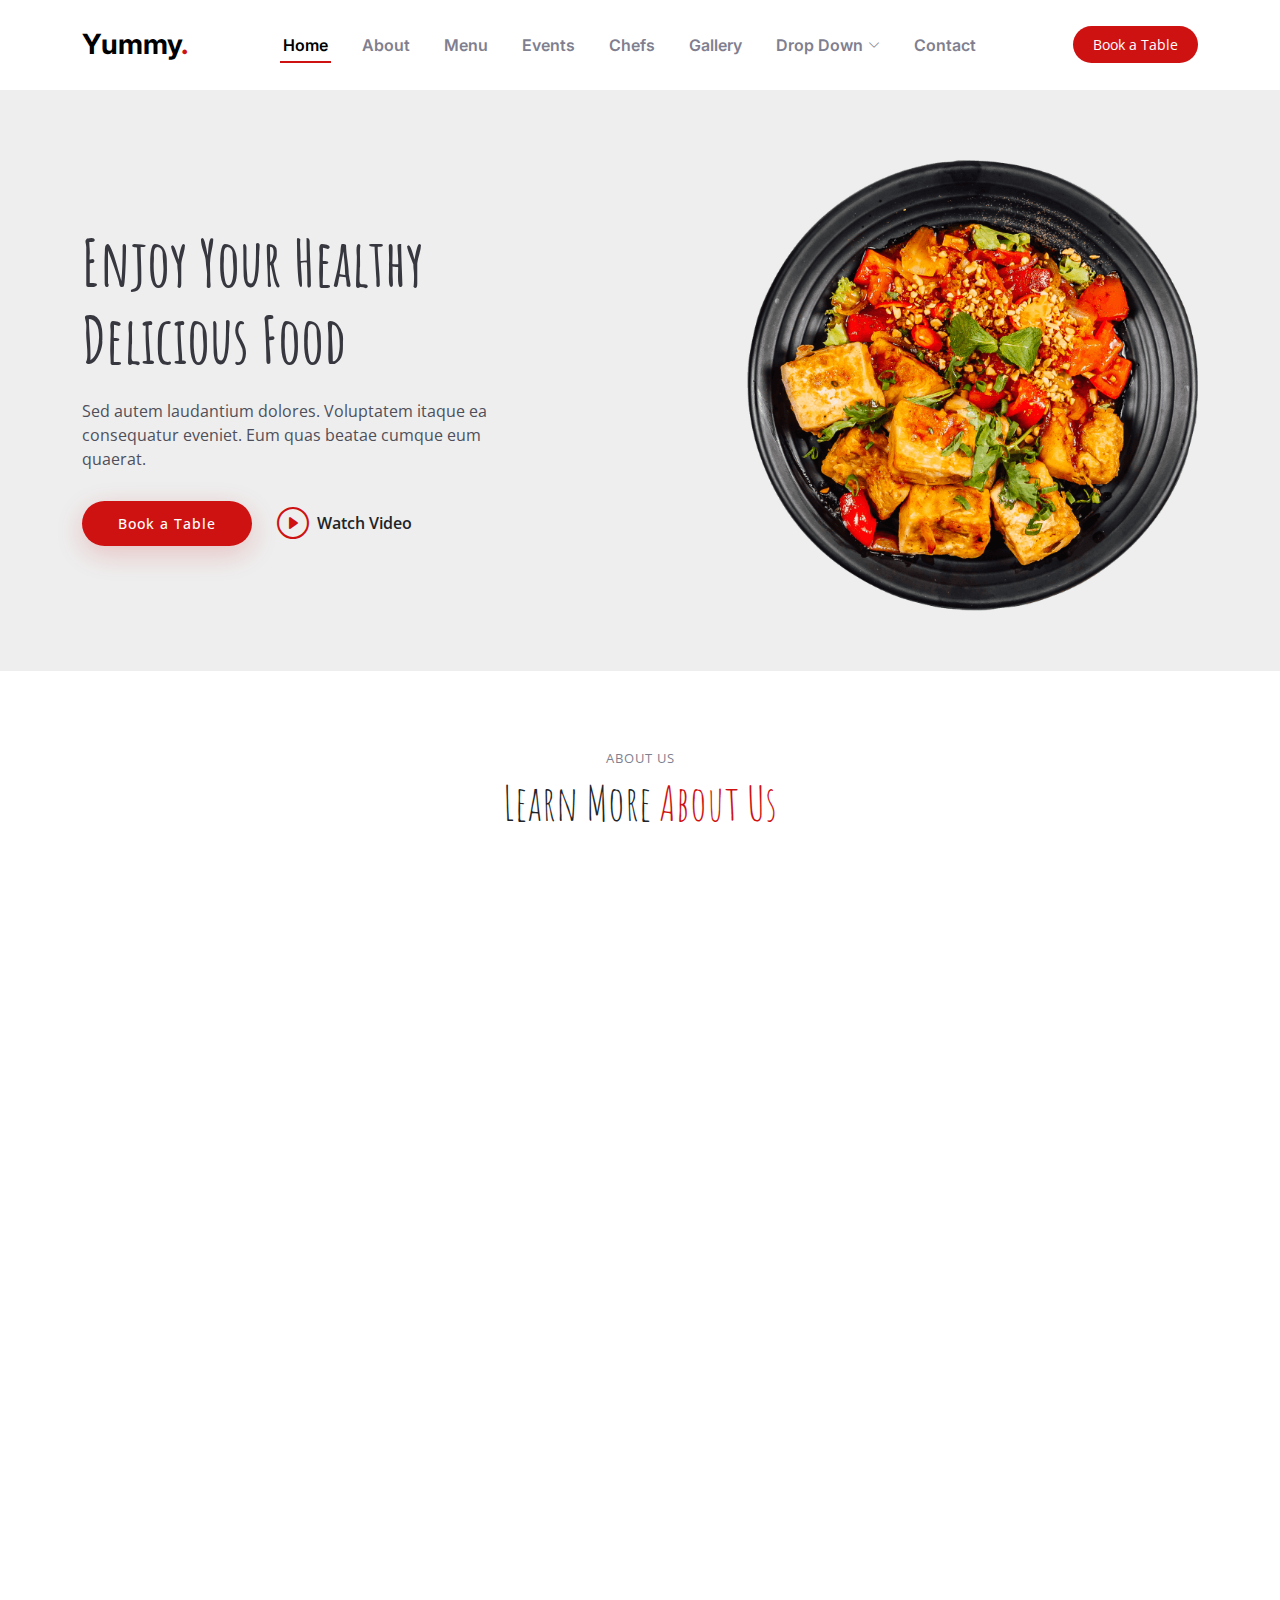
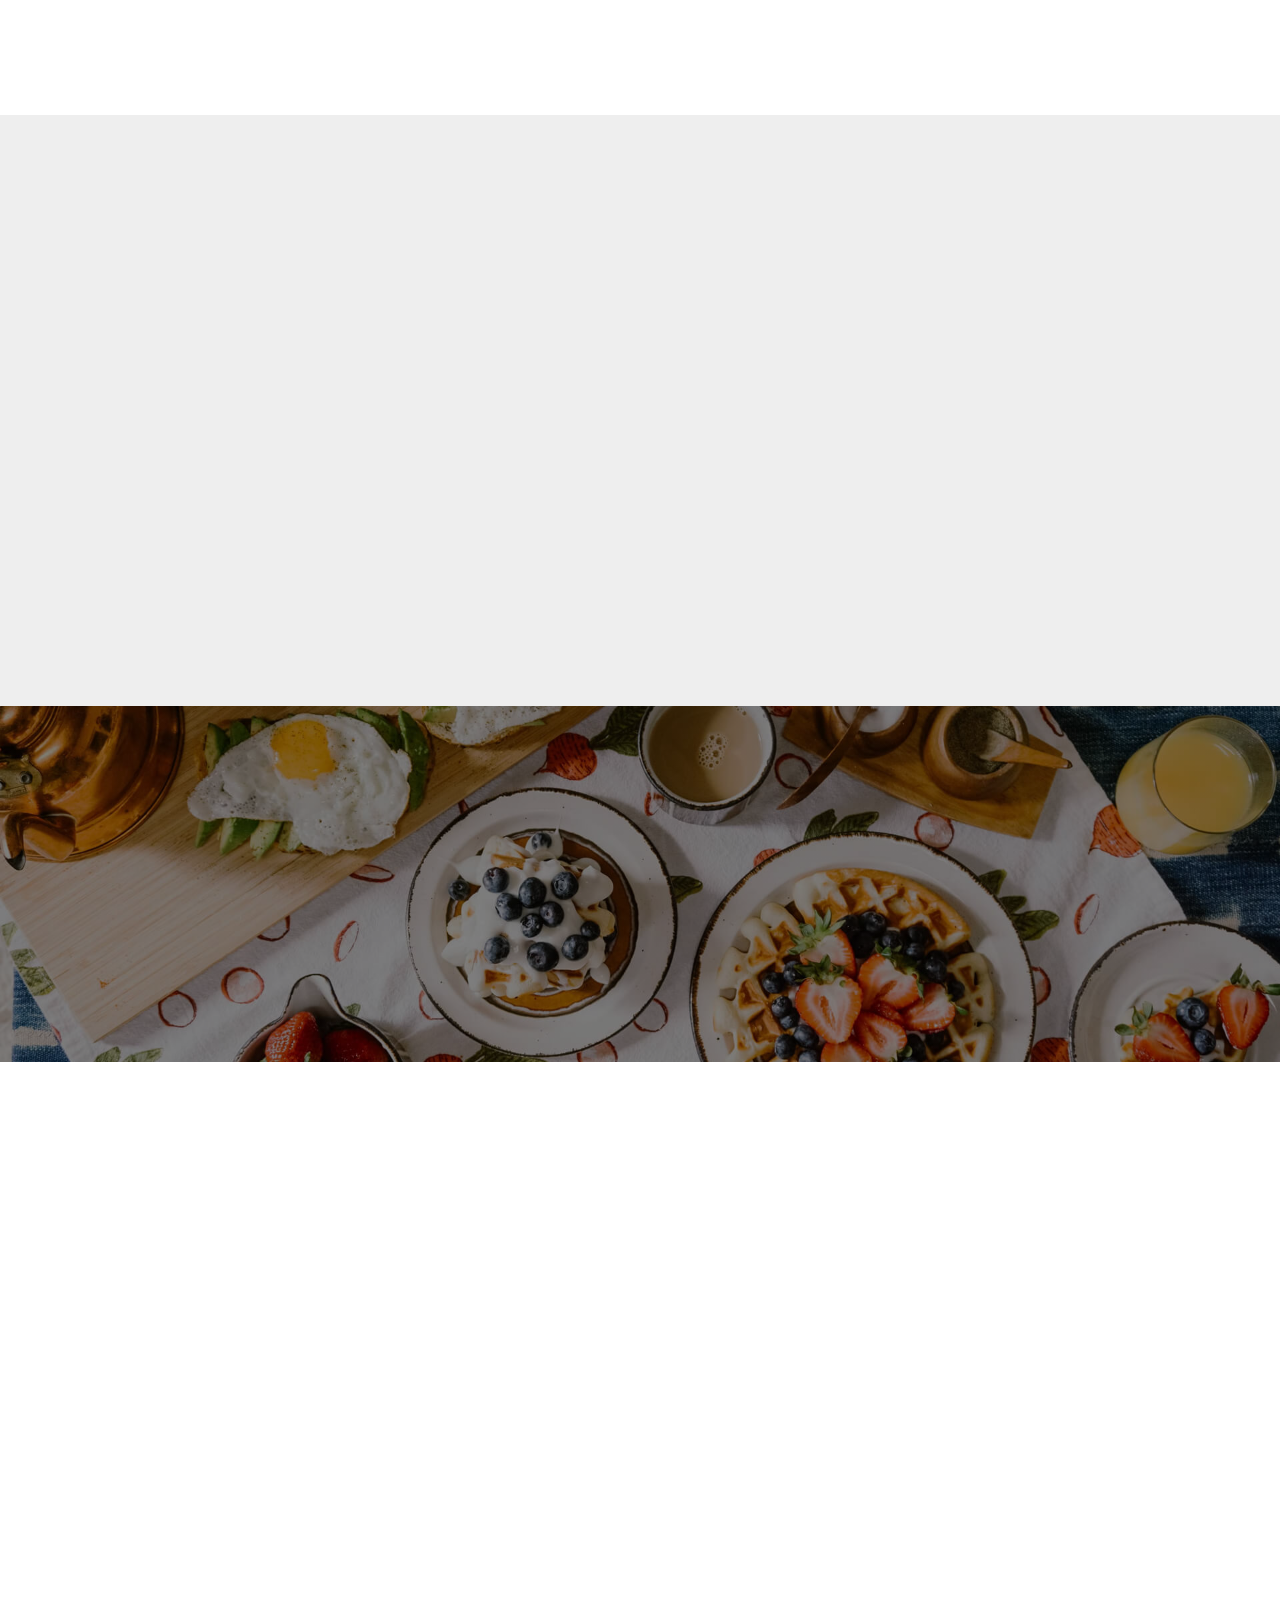
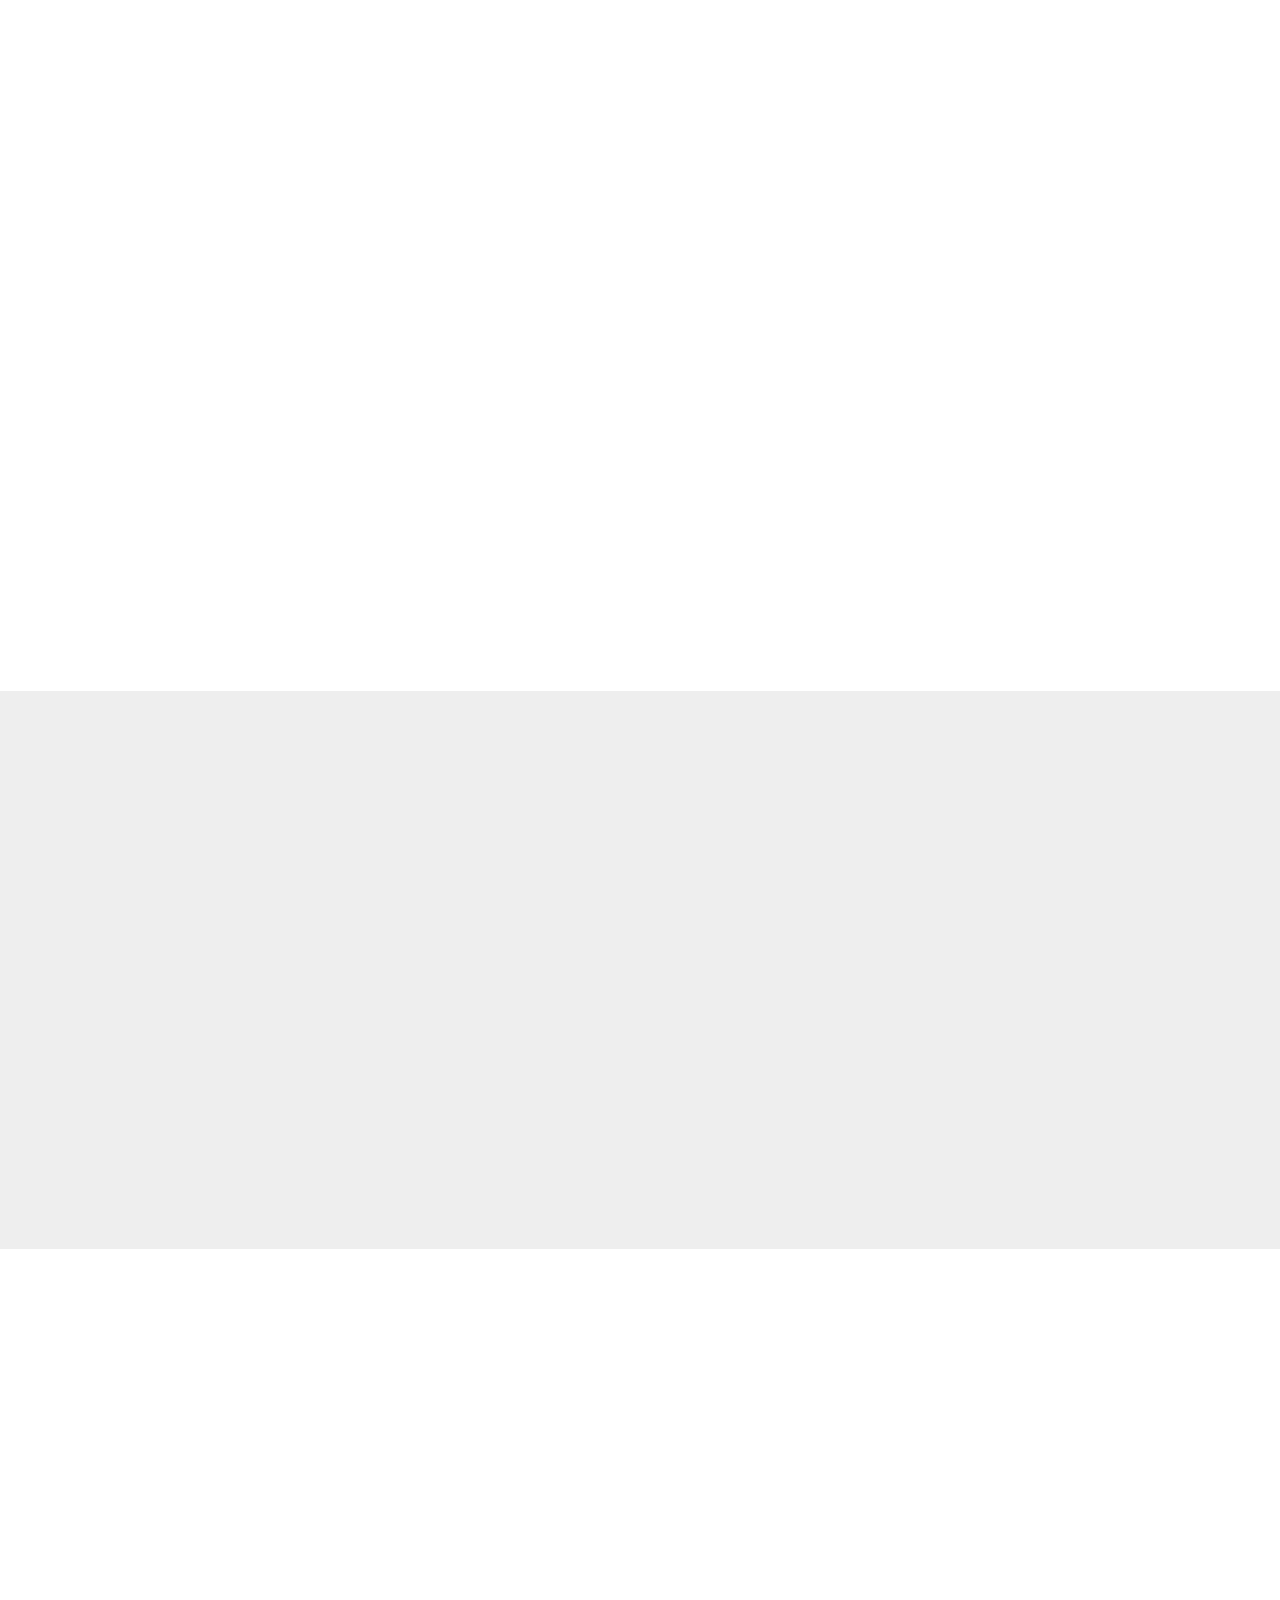
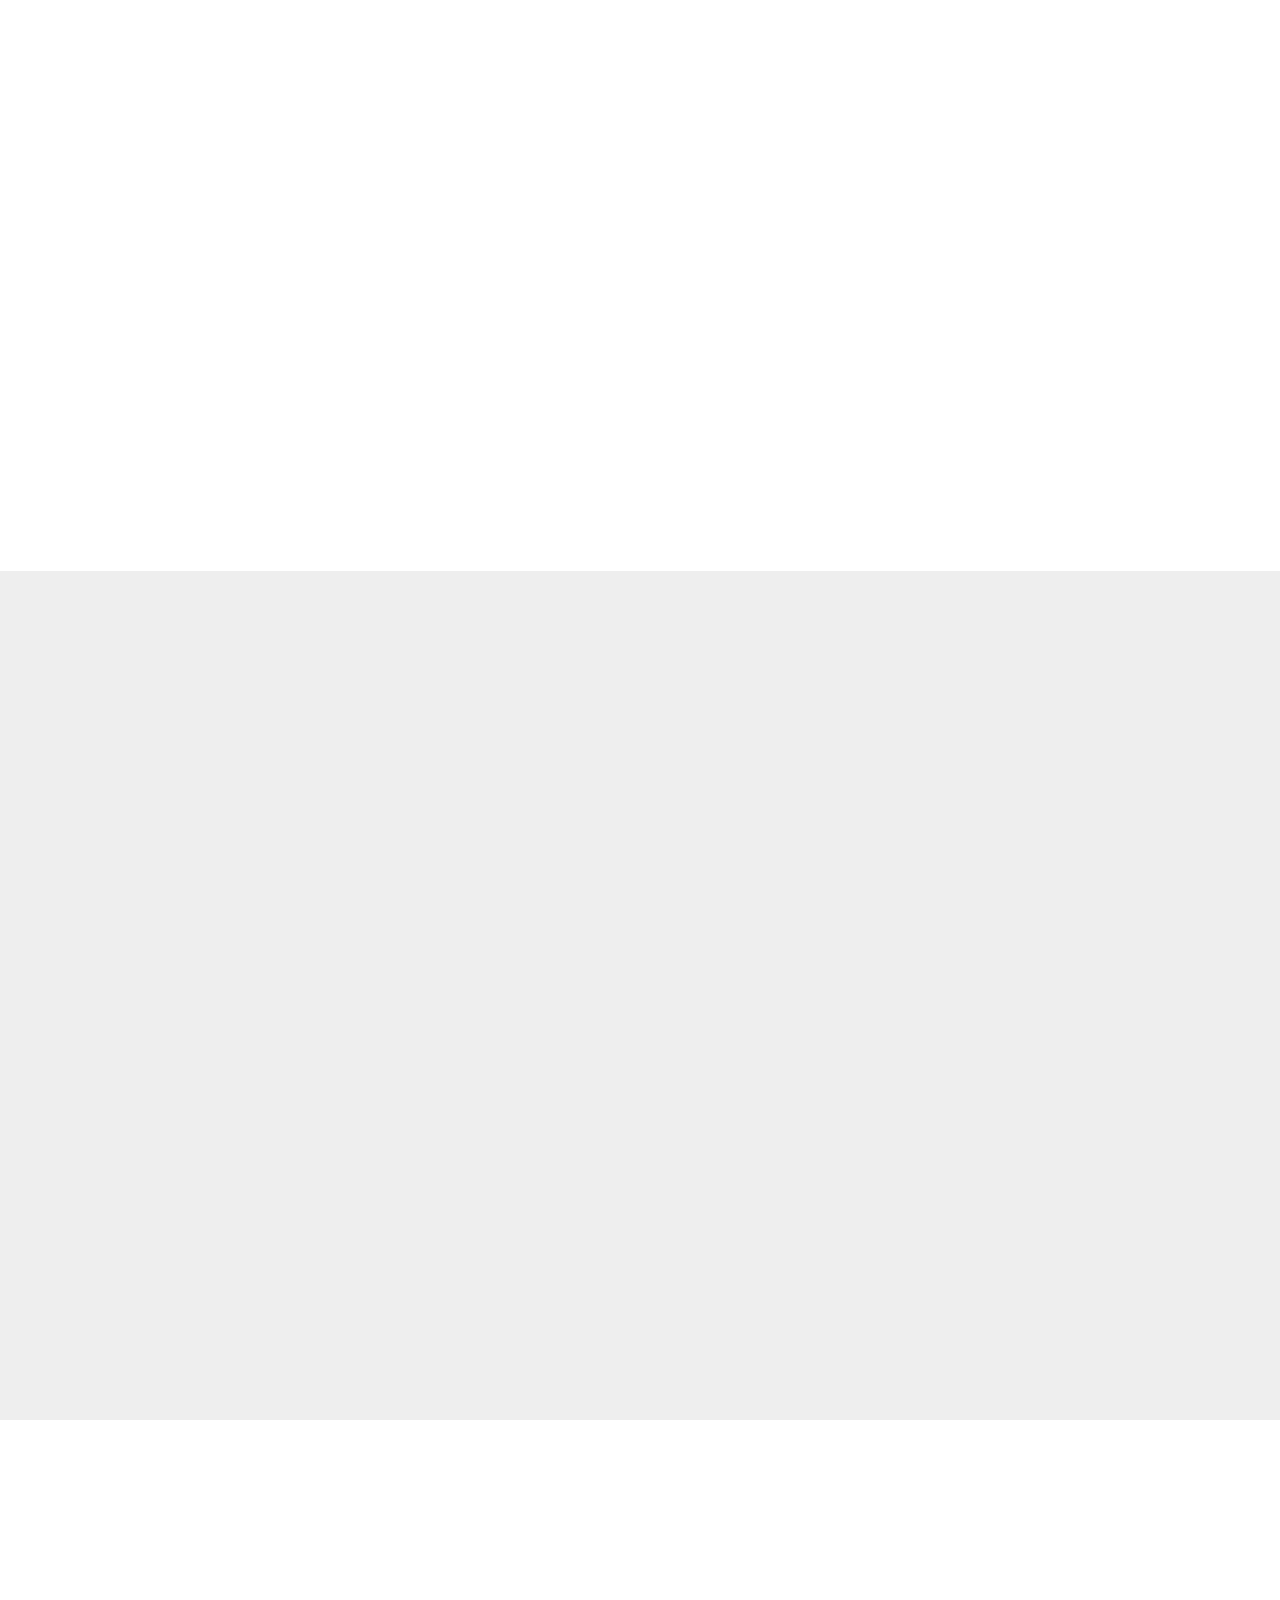
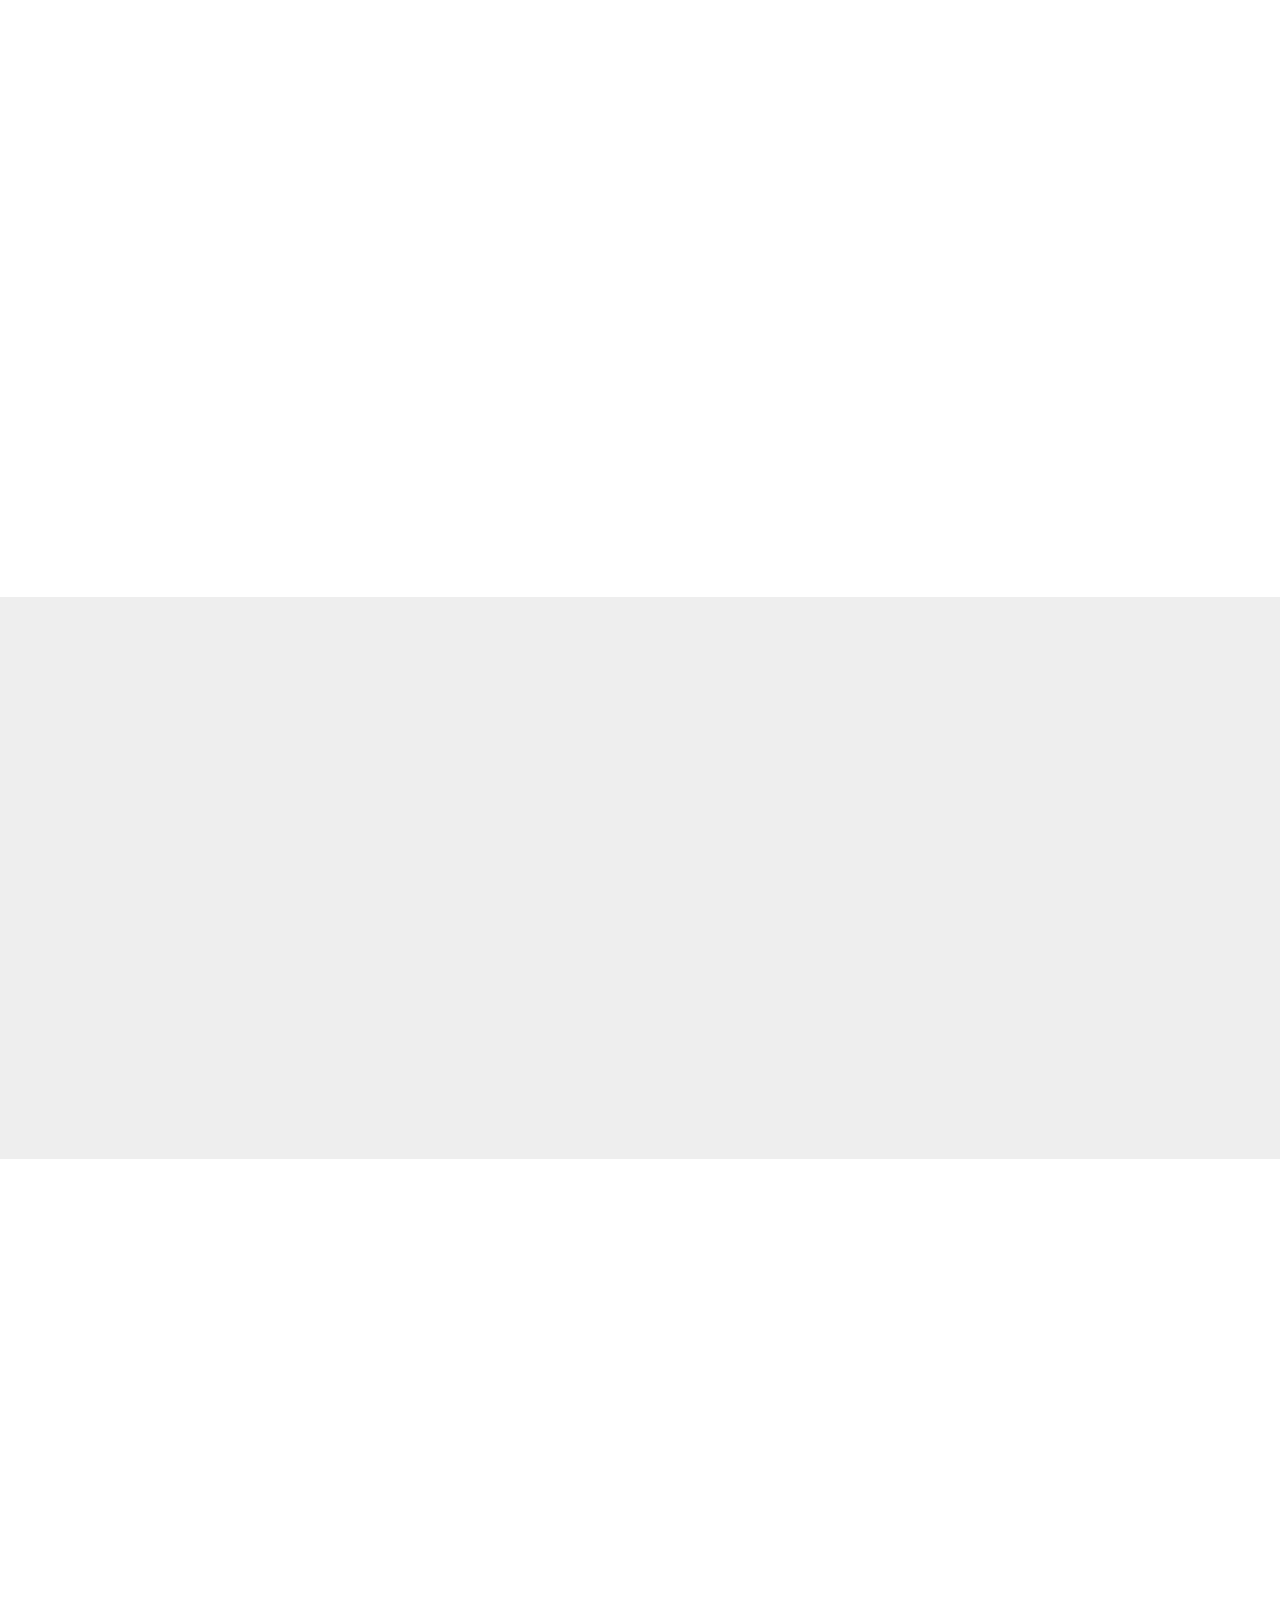
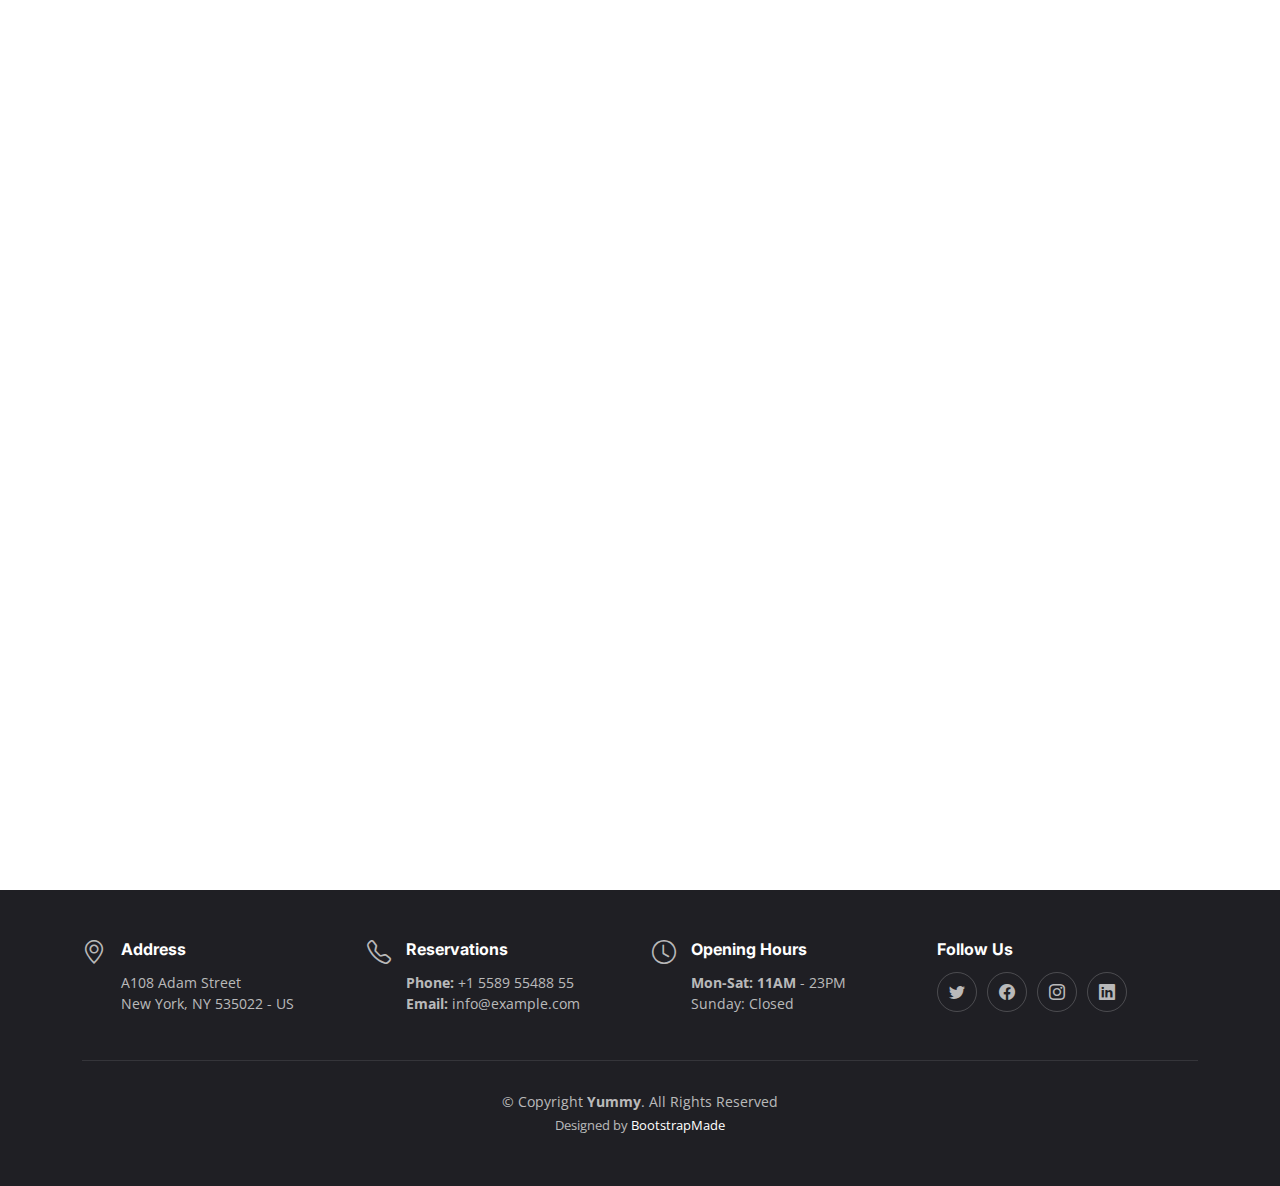
<file: Projet -Luxe Resto/Yummy/index.html>
<!DOCTYPE html>
<html lang="en">

<head>
  <meta charset="utf-8">
  <meta content="width=device-width, initial-scale=1.0" name="viewport">

  <title>Yummy </title>
  <meta content="" name="description">
  <meta content="" name="keywords">

  <!-- Favicons -->
  <link href="assets/img/favicon.png" rel="icon">
  <link href="assets/img/apple-touch-icon.png" rel="apple-touch-icon">

  <!-- Google Fonts -->
  <link rel="preconnect" href="https://fonts.googleapis.com">
  <link rel="preconnect" href="https://fonts.gstatic.com" crossorigin>
  <link href="https://fonts.googleapis.com/css2?family=Open+Sans:ital,wght@0,300;0,400;0,500;0,600;0,700;1,300;1,400;1,600;1,700&family=Amatic+SC:ital,wght@0,300;0,400;0,500;0,600;0,700;1,300;1,400;1,500;1,600;1,700&family=Inter:ital,wght@0,300;0,400;0,500;0,600;0,700;1,300;1,400;1,500;1,600;1,700&display=swap" rel="stylesheet">

  <!-- Vendor CSS Files -->
  <link href="assets/vendor/bootstrap/css/bootstrap.min.css" rel="stylesheet">
  <link href="assets/vendor/bootstrap-icons/bootstrap-icons.css" rel="stylesheet">
  <link href="assets/vendor/aos/aos.css" rel="stylesheet">
  <link href="assets/vendor/glightbox/css/glightbox.min.css" rel="stylesheet">
  <link href="assets/vendor/swiper/swiper-bundle.min.css" rel="stylesheet">

  <!-- Template Main CSS File -->
  <link href="assets/css/main.css" rel="stylesheet">

  <!-- =======================================================
  * Template Name: Yummy
  * Updated: Sep 18 2023 with Bootstrap v5.3.2
  * Template URL: https://bootstrapmade.com/yummy-bootstrap-restaurant-website-template/
  * Author: BootstrapMade.com
  * License: https://bootstrapmade.com/license/
  ======================================================== -->
</head>

<body>

  <!-- ======= Header ======= -->
  <header id="header" class="header fixed-top d-flex align-items-center">
    <div class="container d-flex align-items-center justify-content-between">

      <a href="index.html" class="logo d-flex align-items-center me-auto me-lg-0">
        <!-- Uncomment the line below if you also wish to use an image logo -->
        <!-- <img src="assets/img/logo.png" alt=""> -->
        <h1>Yummy<span>.</span></h1>
      </a>

      <nav id="navbar" class="navbar">
        <ul>
          <li><a href="#hero">Home</a></li>
          <li><a href="#about">About</a></li>
          <li><a href="#menu">Menu</a></li>
          <li><a href="#events">Events</a></li>
          <li><a href="#chefs">Chefs</a></li>
          <li><a href="#gallery">Gallery</a></li>
          <li class="dropdown"><a href="#"><span>Drop Down</span> <i class="bi bi-chevron-down dropdown-indicator"></i></a>
            <ul>
              <li><a href="#">Drop Down 1</a></li>
              <li class="dropdown"><a href="#"><span>Deep Drop Down</span> <i class="bi bi-chevron-down dropdown-indicator"></i></a>
                <ul>
                  <li><a href="#">Deep Drop Down 1</a></li>
                  <li><a href="#">Deep Drop Down 2</a></li>
                  <li><a href="#">Deep Drop Down 3</a></li>
                  <li><a href="#">Deep Drop Down 4</a></li>
                  <li><a href="#">Deep Drop Down 5</a></li>
                </ul>
              </li>
              <li><a href="#">Drop Down 2</a></li>
              <li><a href="#">Drop Down 3</a></li>
              <li><a href="#">Drop Down 4</a></li>
            </ul>
          </li>
          <li><a href="#contact">Contact</a></li>
        </ul>
      </nav><!-- .navbar -->

      <a class="btn-book-a-table" href="#book-a-table">Book a Table</a>
      <i class="mobile-nav-toggle mobile-nav-show bi bi-list"></i>
      <i class="mobile-nav-toggle mobile-nav-hide d-none bi bi-x"></i>

    </div>
  </header><!-- End Header -->

  <!-- ======= Hero Section ======= -->
  <section id="hero" class="hero d-flex align-items-center section-bg">
    <div class="container">
      <div class="row justify-content-between gy-5">
        <div class="col-lg-5 order-2 order-lg-1 d-flex flex-column justify-content-center align-items-center align-items-lg-start text-center text-lg-start">
          <h2 data-aos="fade-up">Enjoy Your Healthy<br>Delicious Food</h2>
          <p data-aos="fade-up" data-aos-delay="100">Sed autem laudantium dolores. Voluptatem itaque ea consequatur eveniet. Eum quas beatae cumque eum quaerat.</p>
          <div class="d-flex" data-aos="fade-up" data-aos-delay="200">
            <a href="#book-a-table" class="btn-book-a-table">Book a Table</a>
            <a href="https://www.youtube.com/watch?v=LXb3EKWsInQ" class="glightbox btn-watch-video d-flex align-items-center"><i class="bi bi-play-circle"></i><span>Watch Video</span></a>
          </div>
        </div>
        <div class="col-lg-5 order-1 order-lg-2 text-center text-lg-start">
          <img src="assets/img/hero-img.png" class="img-fluid" alt="" data-aos="zoom-out" data-aos-delay="300">
        </div>
      </div>
    </div>
  </section><!-- End Hero Section -->

  <main id="main">

    <!-- ======= About Section ======= -->
    <section id="about" class="about">
      <div class="container" data-aos="fade-up">

        <div class="section-header">
          <h2>About Us</h2>
          <p>Learn More <span>About Us</span></p>
        </div>

        <div class="row gy-4">
          <div class="col-lg-7 position-relative about-img" style="background-image: url(assets/img/about.jpg) ;" data-aos="fade-up" data-aos-delay="150">
            <div class="call-us position-absolute">
              <h4>Book a Table</h4>
              <p>+1 5589 55488 55</p>
            </div>
          </div>
          <div class="col-lg-5 d-flex align-items-end" data-aos="fade-up" data-aos-delay="300">
            <div class="content ps-0 ps-lg-5">
              <p class="fst-italic">
                Lorem ipsum dolor sit amet, consectetur adipiscing elit, sed do eiusmod tempor incididunt ut labore et dolore
                magna aliqua.
              </p>
              <ul>
                <li><i class="bi bi-check2-all"></i> Ullamco laboris nisi ut aliquip ex ea commodo consequat.</li>
                <li><i class="bi bi-check2-all"></i> Duis aute irure dolor in reprehenderit in voluptate velit.</li>
                <li><i class="bi bi-check2-all"></i> Ullamco laboris nisi ut aliquip ex ea commodo consequat. Duis aute irure dolor in reprehenderit in voluptate trideta storacalaperda mastiro dolore eu fugiat nulla pariatur.</li>
              </ul>
              <p>
                Ullamco laboris nisi ut aliquip ex ea commodo consequat. Duis aute irure dolor in reprehenderit in voluptate
                velit esse cillum dolore eu fugiat nulla pariatur. Excepteur sint occaecat cupidatat non proident
              </p>

              <div class="position-relative mt-4">
                <img src="assets/img/about-2.jpg" class="img-fluid" alt="">
                <a href="https://www.youtube.com/watch?v=LXb3EKWsInQ" class="glightbox play-btn"></a>
              </div>
            </div>
          </div>
        </div>

      </div>
    </section><!-- End About Section -->

    <!-- ======= Why Us Section ======= -->
    <section id="why-us" class="why-us section-bg">
      <div class="container" data-aos="fade-up">

        <div class="row gy-4">

          <div class="col-lg-4" data-aos="fade-up" data-aos-delay="100">
            <div class="why-box">
              <h3>Why Choose Yummy?</h3>
              <p>
                Lorem ipsum dolor sit amet, consectetur adipiscing elit, sed do eiusmod tempor incididunt ut labore et dolore magna aliqua. Duis aute irure dolor in reprehenderit
                Asperiores dolores sed et. Tenetur quia eos. Autem tempore quibusdam vel necessitatibus optio ad corporis.
              </p>
              <div class="text-center">
                <a href="#" class="more-btn">Learn More <i class="bx bx-chevron-right"></i></a>
              </div>
            </div>
          </div><!-- End Why Box -->

          <div class="col-lg-8 d-flex align-items-center">
            <div class="row gy-4">

              <div class="col-xl-4" data-aos="fade-up" data-aos-delay="200">
                <div class="icon-box d-flex flex-column justify-content-center align-items-center">
                  <i class="bi bi-clipboard-data"></i>
                  <h4>Corporis voluptates officia eiusmod</h4>
                  <p>Consequuntur sunt aut quasi enim aliquam quae harum pariatur laboris nisi ut aliquip</p>
                </div>
              </div><!-- End Icon Box -->

              <div class="col-xl-4" data-aos="fade-up" data-aos-delay="300">
                <div class="icon-box d-flex flex-column justify-content-center align-items-center">
                  <i class="bi bi-gem"></i>
                  <h4>Ullamco laboris ladore pan</h4>
                  <p>Excepteur sint occaecat cupidatat non proident, sunt in culpa qui officia deserunt</p>
                </div>
              </div><!-- End Icon Box -->

              <div class="col-xl-4" data-aos="fade-up" data-aos-delay="400">
                <div class="icon-box d-flex flex-column justify-content-center align-items-center">
                  <i class="bi bi-inboxes"></i>
                  <h4>Labore consequatur incidid dolore</h4>
                  <p>Aut suscipit aut cum nemo deleniti aut omnis. Doloribus ut maiores omnis facere</p>
                </div>
              </div><!-- End Icon Box -->

            </div>
          </div>

        </div>

      </div>
    </section><!-- End Why Us Section -->

    <!-- ======= Stats Counter Section ======= -->
    <section id="stats-counter" class="stats-counter">
      <div class="container" data-aos="zoom-out">

        <div class="row gy-4">

          <div class="col-lg-3 col-md-6">
            <div class="stats-item text-center w-100 h-100">
              <span data-purecounter-start="0" data-purecounter-end="232" data-purecounter-duration="1" class="purecounter"></span>
              <p>Clients</p>
            </div>
          </div><!-- End Stats Item -->

          <div class="col-lg-3 col-md-6">
            <div class="stats-item text-center w-100 h-100">
              <span data-purecounter-start="0" data-purecounter-end="521" data-purecounter-duration="1" class="purecounter"></span>
              <p>Projects</p>
            </div>
          </div><!-- End Stats Item -->

          <div class="col-lg-3 col-md-6">
            <div class="stats-item text-center w-100 h-100">
              <span data-purecounter-start="0" data-purecounter-end="1453" data-purecounter-duration="1" class="purecounter"></span>
              <p>Hours Of Support</p>
            </div>
          </div><!-- End Stats Item -->

          <div class="col-lg-3 col-md-6">
            <div class="stats-item text-center w-100 h-100">
              <span data-purecounter-start="0" data-purecounter-end="32" data-purecounter-duration="1" class="purecounter"></span>
              <p>Workers</p>
            </div>
          </div><!-- End Stats Item -->

        </div>

      </div>
    </section><!-- End Stats Counter Section -->

    <!-- ======= Menu Section ======= -->
    <section id="menu" class="menu">
      <div class="container" data-aos="fade-up">

        <div class="section-header">
          <h2>Our Menu</h2>
          <p>Check Our <span>Yummy Menu</span></p>
        </div>

        <ul class="nav nav-tabs d-flex justify-content-center" data-aos="fade-up" data-aos-delay="200">

          <li class="nav-item">
            <a class="nav-link active show" data-bs-toggle="tab" data-bs-target="#menu-starters">
              <h4>Starters</h4>
            </a>
          </li><!-- End tab nav item -->

          <li class="nav-item">
            <a class="nav-link" data-bs-toggle="tab" data-bs-target="#menu-breakfast">
              <h4>Breakfast</h4>
            </a><!-- End tab nav item -->

          <li class="nav-item">
            <a class="nav-link" data-bs-toggle="tab" data-bs-target="#menu-lunch">
              <h4>Lunch</h4>
            </a>
          </li><!-- End tab nav item -->

          <li class="nav-item">
            <a class="nav-link" data-bs-toggle="tab" data-bs-target="#menu-dinner">
              <h4>Dinner</h4>
            </a>
          </li><!-- End tab nav item -->

        </ul>

        <div class="tab-content" data-aos="fade-up" data-aos-delay="300">

          <div class="tab-pane fade active show" id="menu-starters">

            <div class="tab-header text-center">
              <p>Menu</p>
              <h3>Starters</h3>
            </div>

            <div class="row gy-5">

              <div class="col-lg-4 menu-item">
                <a href="assets/img/menu/menu-item-1.png" class="glightbox"><img src="assets/img/menu/menu-item-1.png" class="menu-img img-fluid" alt=""></a>
                <h4>Magnam Tiste</h4>
                <p class="ingredients">
                  Lorem, deren, trataro, filede, nerada
                </p>
                <p class="price">
                  $5.95
                </p>
              </div><!-- Menu Item -->

              <div class="col-lg-4 menu-item">
                <a href="assets/img/menu/menu-item-2.png" class="glightbox"><img src="assets/img/menu/menu-item-2.png" class="menu-img img-fluid" alt=""></a>
                <h4>Aut Luia</h4>
                <p class="ingredients">
                  Lorem, deren, trataro, filede, nerada
                </p>
                <p class="price">
                  $14.95
                </p>
              </div><!-- Menu Item -->

              <div class="col-lg-4 menu-item">
                <a href="assets/img/menu/menu-item-3.png" class="glightbox"><img src="assets/img/menu/menu-item-3.png" class="menu-img img-fluid" alt=""></a>
                <h4>Est Eligendi</h4>
                <p class="ingredients">
                  Lorem, deren, trataro, filede, nerada
                </p>
                <p class="price">
                  $8.95
                </p>
              </div><!-- Menu Item -->

              <div class="col-lg-4 menu-item">
                <a href="assets/img/menu/menu-item-4.png" class="glightbox"><img src="assets/img/menu/menu-item-4.png" class="menu-img img-fluid" alt=""></a>
                <h4>Eos Luibusdam</h4>
                <p class="ingredients">
                  Lorem, deren, trataro, filede, nerada
                </p>
                <p class="price">
                  $12.95
                </p>
              </div><!-- Menu Item -->

              <div class="col-lg-4 menu-item">
                <a href="assets/img/menu/menu-item-5.png" class="glightbox"><img src="assets/img/menu/menu-item-5.png" class="menu-img img-fluid" alt=""></a>
                <h4>Eos Luibusdam</h4>
                <p class="ingredients">
                  Lorem, deren, trataro, filede, nerada
                </p>
                <p class="price">
                  $12.95
                </p>
              </div><!-- Menu Item -->

              <div class="col-lg-4 menu-item">
                <a href="assets/img/menu/menu-item-6.png" class="glightbox"><img src="assets/img/menu/menu-item-6.png" class="menu-img img-fluid" alt=""></a>
                <h4>Laboriosam Direva</h4>
                <p class="ingredients">
                  Lorem, deren, trataro, filede, nerada
                </p>
                <p class="price">
                  $9.95
                </p>
              </div><!-- Menu Item -->

            </div>
          </div><!-- End Starter Menu Content -->

          <div class="tab-pane fade" id="menu-breakfast">

            <div class="tab-header text-center">
              <p>Menu</p>
              <h3>Breakfast</h3>
            </div>

            <div class="row gy-5">

              <div class="col-lg-4 menu-item">
                <a href="assets/img/menu/menu-item-1.png" class="glightbox"><img src="assets/img/menu/menu-item-1.png" class="menu-img img-fluid" alt=""></a>
                <h4>Magnam Tiste</h4>
                <p class="ingredients">
                  Lorem, deren, trataro, filede, nerada
                </p>
                <p class="price">
                  $5.95
                </p>
              </div><!-- Menu Item -->

              <div class="col-lg-4 menu-item">
                <a href="assets/img/menu/menu-item-2.png" class="glightbox"><img src="assets/img/menu/menu-item-2.png" class="menu-img img-fluid" alt=""></a>
                <h4>Aut Luia</h4>
                <p class="ingredients">
                  Lorem, deren, trataro, filede, nerada
                </p>
                <p class="price">
                  $14.95
                </p>
              </div><!-- Menu Item -->

              <div class="col-lg-4 menu-item">
                <a href="assets/img/menu/menu-item-3.png" class="glightbox"><img src="assets/img/menu/menu-item-3.png" class="menu-img img-fluid" alt=""></a>
                <h4>Est Eligendi</h4>
                <p class="ingredients">
                  Lorem, deren, trataro, filede, nerada
                </p>
                <p class="price">
                  $8.95
                </p>
              </div><!-- Menu Item -->

              <div class="col-lg-4 menu-item">
                <a href="assets/img/menu/menu-item-4.png" class="glightbox"><img src="assets/img/menu/menu-item-4.png" class="menu-img img-fluid" alt=""></a>
                <h4>Eos Luibusdam</h4>
                <p class="ingredients">
                  Lorem, deren, trataro, filede, nerada
                </p>
                <p class="price">
                  $12.95
                </p>
              </div><!-- Menu Item -->

              <div class="col-lg-4 menu-item">
                <a href="assets/img/menu/menu-item-5.png" class="glightbox"><img src="assets/img/menu/menu-item-5.png" class="menu-img img-fluid" alt=""></a>
                <h4>Eos Luibusdam</h4>
                <p class="ingredients">
                  Lorem, deren, trataro, filede, nerada
                </p>
                <p class="price">
                  $12.95
                </p>
              </div><!-- Menu Item -->

              <div class="col-lg-4 menu-item">
                <a href="assets/img/menu/menu-item-6.png" class="glightbox"><img src="assets/img/menu/menu-item-6.png" class="menu-img img-fluid" alt=""></a>
                <h4>Laboriosam Direva</h4>
                <p class="ingredients">
                  Lorem, deren, trataro, filede, nerada
                </p>
                <p class="price">
                  $9.95
                </p>
              </div><!-- Menu Item -->

            </div>
          </div><!-- End Breakfast Menu Content -->

          <div class="tab-pane fade" id="menu-lunch">

            <div class="tab-header text-center">
              <p>Menu</p>
              <h3>Lunch</h3>
            </div>

            <div class="row gy-5">

              <div class="col-lg-4 menu-item">
                <a href="assets/img/menu/menu-item-1.png" class="glightbox"><img src="assets/img/menu/menu-item-1.png" class="menu-img img-fluid" alt=""></a>
                <h4>Magnam Tiste</h4>
                <p class="ingredients">
                  Lorem, deren, trataro, filede, nerada
                </p>
                <p class="price">
                  $5.95
                </p>
              </div><!-- Menu Item -->

              <div class="col-lg-4 menu-item">
                <a href="assets/img/menu/menu-item-2.png" class="glightbox"><img src="assets/img/menu/menu-item-2.png" class="menu-img img-fluid" alt=""></a>
                <h4>Aut Luia</h4>
                <p class="ingredients">
                  Lorem, deren, trataro, filede, nerada
                </p>
                <p class="price">
                  $14.95
                </p>
              </div><!-- Menu Item -->

              <div class="col-lg-4 menu-item">
                <a href="assets/img/menu/menu-item-3.png" class="glightbox"><img src="assets/img/menu/menu-item-3.png" class="menu-img img-fluid" alt=""></a>
                <h4>Est Eligendi</h4>
                <p class="ingredients">
                  Lorem, deren, trataro, filede, nerada
                </p>
                <p class="price">
                  $8.95
                </p>
              </div><!-- Menu Item -->

              <div class="col-lg-4 menu-item">
                <a href="assets/img/menu/menu-item-4.png" class="glightbox"><img src="assets/img/menu/menu-item-4.png" class="menu-img img-fluid" alt=""></a>
                <h4>Eos Luibusdam</h4>
                <p class="ingredients">
                  Lorem, deren, trataro, filede, nerada
                </p>
                <p class="price">
                  $12.95
                </p>
              </div><!-- Menu Item -->

              <div class="col-lg-4 menu-item">
                <a href="assets/img/menu/menu-item-5.png" class="glightbox"><img src="assets/img/menu/menu-item-5.png" class="menu-img img-fluid" alt=""></a>
                <h4>Eos Luibusdam</h4>
                <p class="ingredients">
                  Lorem, deren, trataro, filede, nerada
                </p>
                <p class="price">
                  $12.95
                </p>
              </div><!-- Menu Item -->

              <div class="col-lg-4 menu-item">
                <a href="assets/img/menu/menu-item-6.png" class="glightbox"><img src="assets/img/menu/menu-item-6.png" class="menu-img img-fluid" alt=""></a>
                <h4>Laboriosam Direva</h4>
                <p class="ingredients">
                  Lorem, deren, trataro, filede, nerada
                </p>
                <p class="price">
                  $9.95
                </p>
              </div><!-- Menu Item -->

            </div>
          </div><!-- End Lunch Menu Content -->

          <div class="tab-pane fade" id="menu-dinner">

            <div class="tab-header text-center">
              <p>Menu</p>
              <h3>Dinner</h3>
            </div>

            <div class="row gy-5">

              <div class="col-lg-4 menu-item">
                <a href="assets/img/menu/menu-item-1.png" class="glightbox"><img src="assets/img/menu/menu-item-1.png" class="menu-img img-fluid" alt=""></a>
                <h4>Magnam Tiste</h4>
                <p class="ingredients">
                  Lorem, deren, trataro, filede, nerada
                </p>
                <p class="price">
                  $5.95
                </p>
              </div><!-- Menu Item -->

              <div class="col-lg-4 menu-item">
                <a href="assets/img/menu/menu-item-2.png" class="glightbox"><img src="assets/img/menu/menu-item-2.png" class="menu-img img-fluid" alt=""></a>
                <h4>Aut Luia</h4>
                <p class="ingredients">
                  Lorem, deren, trataro, filede, nerada
                </p>
                <p class="price">
                  $14.95
                </p>
              </div><!-- Menu Item -->

              <div class="col-lg-4 menu-item">
                <a href="assets/img/menu/menu-item-3.png" class="glightbox"><img src="assets/img/menu/menu-item-3.png" class="menu-img img-fluid" alt=""></a>
                <h4>Est Eligendi</h4>
                <p class="ingredients">
                  Lorem, deren, trataro, filede, nerada
                </p>
                <p class="price">
                  $8.95
                </p>
              </div><!-- Menu Item -->

              <div class="col-lg-4 menu-item">
                <a href="assets/img/menu/menu-item-4.png" class="glightbox"><img src="assets/img/menu/menu-item-4.png" class="menu-img img-fluid" alt=""></a>
                <h4>Eos Luibusdam</h4>
                <p class="ingredients">
                  Lorem, deren, trataro, filede, nerada
                </p>
                <p class="price">
                  $12.95
                </p>
              </div><!-- Menu Item -->

              <div class="col-lg-4 menu-item">
                <a href="assets/img/menu/menu-item-5.png" class="glightbox"><img src="assets/img/menu/menu-item-5.png" class="menu-img img-fluid" alt=""></a>
                <h4>Eos Luibusdam</h4>
                <p class="ingredients">
                  Lorem, deren, trataro, filede, nerada
                </p>
                <p class="price">
                  $12.95
                </p>
              </div><!-- Menu Item -->

              <div class="col-lg-4 menu-item">
                <a href="assets/img/menu/menu-item-6.png" class="glightbox"><img src="assets/img/menu/menu-item-6.png" class="menu-img img-fluid" alt=""></a>
                <h4>Laboriosam Direva</h4>
                <p class="ingredients">
                  Lorem, deren, trataro, filede, nerada
                </p>
                <p class="price">
                  $9.95
                </p>
              </div><!-- Menu Item -->

            </div>
          </div><!-- End Dinner Menu Content -->

        </div>

      </div>
    </section><!-- End Menu Section -->

    <!-- ======= Testimonials Section ======= -->
    <section id="testimonials" class="testimonials section-bg">
      <div class="container" data-aos="fade-up">

        <div class="section-header">
          <h2>Testimonials</h2>
          <p>What Are They <span>Saying About Us</span></p>
        </div>

        <div class="slides-1 swiper" data-aos="fade-up" data-aos-delay="100">
          <div class="swiper-wrapper">

            <div class="swiper-slide">
              <div class="testimonial-item">
                <div class="row gy-4 justify-content-center">
                  <div class="col-lg-6">
                    <div class="testimonial-content">
                      <p>
                        <i class="bi bi-quote quote-icon-left"></i>
                        Proin iaculis purus consequat sem cure digni ssim donec porttitora entum suscipit rhoncus. Accusantium quam, ultricies eget id, aliquam eget nibh et. Maecen aliquam, risus at semper.
                        <i class="bi bi-quote quote-icon-right"></i>
                      </p>
                      <h3>Saul Goodman</h3>
                      <h4>Ceo &amp; Founder</h4>
                      <div class="stars">
                        <i class="bi bi-star-fill"></i><i class="bi bi-star-fill"></i><i class="bi bi-star-fill"></i><i class="bi bi-star-fill"></i><i class="bi bi-star-fill"></i>
                      </div>
                    </div>
                  </div>
                  <div class="col-lg-2 text-center">
                    <img src="assets/img/testimonials/testimonials-1.jpg" class="img-fluid testimonial-img" alt="">
                  </div>
                </div>
              </div>
            </div><!-- End testimonial item -->

            <div class="swiper-slide">
              <div class="testimonial-item">
                <div class="row gy-4 justify-content-center">
                  <div class="col-lg-6">
                    <div class="testimonial-content">
                      <p>
                        <i class="bi bi-quote quote-icon-left"></i>
                        Export tempor illum tamen malis malis eram quae irure esse labore quem cillum quid cillum eram malis quorum velit fore eram velit sunt aliqua noster fugiat irure amet legam anim culpa.
                        <i class="bi bi-quote quote-icon-right"></i>
                      </p>
                      <h3>Sara Wilsson</h3>
                      <h4>Designer</h4>
                      <div class="stars">
                        <i class="bi bi-star-fill"></i><i class="bi bi-star-fill"></i><i class="bi bi-star-fill"></i><i class="bi bi-star-fill"></i><i class="bi bi-star-fill"></i>
                      </div>
                    </div>
                  </div>
                  <div class="col-lg-2 text-center">
                    <img src="assets/img/testimonials/testimonials-2.jpg" class="img-fluid testimonial-img" alt="">
                  </div>
                </div>
              </div>
            </div><!-- End testimonial item -->

            <div class="swiper-slide">
              <div class="testimonial-item">
                <div class="row gy-4 justify-content-center">
                  <div class="col-lg-6">
                    <div class="testimonial-content">
                      <p>
                        <i class="bi bi-quote quote-icon-left"></i>
                        Enim nisi quem export duis labore cillum quae magna enim sint quorum nulla quem veniam duis minim tempor labore quem eram duis noster aute amet eram fore quis sint minim.
                        <i class="bi bi-quote quote-icon-right"></i>
                      </p>
                      <h3>Jena Karlis</h3>
                      <h4>Store Owner</h4>
                      <div class="stars">
                        <i class="bi bi-star-fill"></i><i class="bi bi-star-fill"></i><i class="bi bi-star-fill"></i><i class="bi bi-star-fill"></i><i class="bi bi-star-fill"></i>
                      </div>
                    </div>
                  </div>
                  <div class="col-lg-2 text-center">
                    <img src="assets/img/testimonials/testimonials-3.jpg" class="img-fluid testimonial-img" alt="">
                  </div>
                </div>
              </div>
            </div><!-- End testimonial item -->

            <div class="swiper-slide">
              <div class="testimonial-item">
                <div class="row gy-4 justify-content-center">
                  <div class="col-lg-6">
                    <div class="testimonial-content">
                      <p>
                        <i class="bi bi-quote quote-icon-left"></i>
                        Quis quorum aliqua sint quem legam fore sunt eram irure aliqua veniam tempor noster veniam enim culpa labore duis sunt culpa nulla illum cillum fugiat legam esse veniam culpa fore nisi cillum quid.
                        <i class="bi bi-quote quote-icon-right"></i>
                      </p>
                      <h3>John Larson</h3>
                      <h4>Entrepreneur</h4>
                      <div class="stars">
                        <i class="bi bi-star-fill"></i><i class="bi bi-star-fill"></i><i class="bi bi-star-fill"></i><i class="bi bi-star-fill"></i><i class="bi bi-star-fill"></i>
                      </div>
                    </div>
                  </div>
                  <div class="col-lg-2 text-center">
                    <img src="assets/img/testimonials/testimonials-4.jpg" class="img-fluid testimonial-img" alt="">
                  </div>
                </div>
              </div>
            </div><!-- End testimonial item -->

          </div>
          <div class="swiper-pagination"></div>
        </div>

      </div>
    </section><!-- End Testimonials Section -->

    <!-- ======= Events Section ======= -->
    <section id="events" class="events">
      <div class="container-fluid" data-aos="fade-up">

        <div class="section-header">
          <h2>Events</h2>
          <p>Share <span>Your Moments</span> In Our Restaurant</p>
        </div>

        <div class="slides-3 swiper" data-aos="fade-up" data-aos-delay="100">
          <div class="swiper-wrapper">

            <div class="swiper-slide event-item d-flex flex-column justify-content-end" style="background-image: url(assets/img/events-1.jpg)">
              <h3>Custom Parties</h3>
              <div class="price align-self-start">$99</div>
              <p class="description">
                Quo corporis voluptas ea ad. Consectetur inventore sapiente ipsum voluptas eos omnis facere. Enim facilis veritatis id est rem repudiandae nulla expedita quas.
              </p>
            </div><!-- End Event item -->

            <div class="swiper-slide event-item d-flex flex-column justify-content-end" style="background-image: url(assets/img/events-2.jpg)">
              <h3>Private Parties</h3>
              <div class="price align-self-start">$289</div>
              <p class="description">
                In delectus sint qui et enim. Et ab repudiandae inventore quaerat doloribus. Facere nemo vero est ut dolores ea assumenda et. Delectus saepe accusamus aspernatur.
              </p>
            </div><!-- End Event item -->

            <div class="swiper-slide event-item d-flex flex-column justify-content-end" style="background-image: url(assets/img/events-3.jpg)">
              <h3>Birthday Parties</h3>
              <div class="price align-self-start">$499</div>
              <p class="description">
                Laborum aperiam atque omnis minus omnis est qui assumenda quos. Quis id sit quibusdam. Esse quisquam ducimus officia ipsum ut quibusdam maxime. Non enim perspiciatis.
              </p>
            </div><!-- End Event item -->

          </div>
          <div class="swiper-pagination"></div>
        </div>

      </div>
    </section><!-- End Events Section -->

    <!-- ======= Chefs Section ======= -->
    <section id="chefs" class="chefs section-bg">
      <div class="container" data-aos="fade-up">

        <div class="section-header">
          <h2>Chefs</h2>
          <p>Our <span>Proffesional</span> Chefs</p>
        </div>

        <div class="row gy-4">

          <div class="col-lg-4 col-md-6 d-flex align-items-stretch" data-aos="fade-up" data-aos-delay="100">
            <div class="chef-member">
              <div class="member-img">
                <img src="assets/img/chefs/chefs-1.jpg" class="img-fluid" alt="">
                <div class="social">
                  <a href=""><i class="bi bi-twitter"></i></a>
                  <a href=""><i class="bi bi-facebook"></i></a>
                  <a href=""><i class="bi bi-instagram"></i></a>
                  <a href=""><i class="bi bi-linkedin"></i></a>
                </div>
              </div>
              <div class="member-info">
                <h4>Walter White</h4>
                <span>Master Chef</span>
                <p>Velit aut quia fugit et et. Dolorum ea voluptate vel tempore tenetur ipsa quae aut. Ipsum exercitationem iure minima enim corporis et voluptate.</p>
              </div>
            </div>
          </div><!-- End Chefs Member -->

          <div class="col-lg-4 col-md-6 d-flex align-items-stretch" data-aos="fade-up" data-aos-delay="200">
            <div class="chef-member">
              <div class="member-img">
                <img src="assets/img/chefs/chefs-2.jpg" class="img-fluid" alt="">
                <div class="social">
                  <a href=""><i class="bi bi-twitter"></i></a>
                  <a href=""><i class="bi bi-facebook"></i></a>
                  <a href=""><i class="bi bi-instagram"></i></a>
                  <a href=""><i class="bi bi-linkedin"></i></a>
                </div>
              </div>
              <div class="member-info">
                <h4>Sarah Jhonson</h4>
                <span>Patissier</span>
                <p>Quo esse repellendus quia id. Est eum et accusantium pariatur fugit nihil minima suscipit corporis. Voluptate sed quas reiciendis animi neque sapiente.</p>
              </div>
            </div>
          </div><!-- End Chefs Member -->

          <div class="col-lg-4 col-md-6 d-flex align-items-stretch" data-aos="fade-up" data-aos-delay="300">
            <div class="chef-member">
              <div class="member-img">
                <img src="assets/img/chefs/chefs-3.jpg" class="img-fluid" alt="">
                <div class="social">
                  <a href=""><i class="bi bi-twitter"></i></a>
                  <a href=""><i class="bi bi-facebook"></i></a>
                  <a href=""><i class="bi bi-instagram"></i></a>
                  <a href=""><i class="bi bi-linkedin"></i></a>
                </div>
              </div>
              <div class="member-info">
                <h4>William Anderson</h4>
                <span>Cook</span>
                <p>Vero omnis enim consequatur. Voluptas consectetur unde qui molestiae deserunt. Voluptates enim aut architecto porro aspernatur molestiae modi.</p>
              </div>
            </div>
          </div><!-- End Chefs Member -->

        </div>

      </div>
    </section><!-- End Chefs Section -->

    <!-- ======= Book A Table Section ======= -->
    <section id="book-a-table" class="book-a-table">
      <div class="container" data-aos="fade-up">

        <div class="section-header">
          <h2>Book A Table</h2>
          <p>Book <span>Your Stay</span> With Us</p>
        </div>

        <div class="row g-0">

          <div class="col-lg-4 reservation-img" style="background-image: url(assets/img/reservation.jpg);" data-aos="zoom-out" data-aos-delay="200"></div>

          <div class="col-lg-8 d-flex align-items-center reservation-form-bg">
            <form action="forms/book-a-table.php" method="post" role="form" class="php-email-form" data-aos="fade-up" data-aos-delay="100">
              <div class="row gy-4">
                <div class="col-lg-4 col-md-6">
                  <input type="text" name="name" class="form-control" id="name" placeholder="Your Name" data-rule="minlen:4" data-msg="Please enter at least 4 chars">
                  <div class="validate"></div>
                </div>
                <div class="col-lg-4 col-md-6">
                  <input type="email" class="form-control" name="email" id="email" placeholder="Your Email" data-rule="email" data-msg="Please enter a valid email">
                  <div class="validate"></div>
                </div>
                <div class="col-lg-4 col-md-6">
                  <input type="text" class="form-control" name="phone" id="phone" placeholder="Your Phone" data-rule="minlen:4" data-msg="Please enter at least 4 chars">
                  <div class="validate"></div>
                </div>
                <div class="col-lg-4 col-md-6">
                  <input type="text" name="date" class="form-control" id="date" placeholder="Date" data-rule="minlen:4" data-msg="Please enter at least 4 chars">
                  <div class="validate"></div>
                </div>
                <div class="col-lg-4 col-md-6">
                  <input type="text" class="form-control" name="time" id="time" placeholder="Time" data-rule="minlen:4" data-msg="Please enter at least 4 chars">
                  <div class="validate"></div>
                </div>
                <div class="col-lg-4 col-md-6">
                  <input type="number" class="form-control" name="people" id="people" placeholder="# of people" data-rule="minlen:1" data-msg="Please enter at least 1 chars">
                  <div class="validate"></div>
                </div>
              </div>
              <div class="form-group mt-3">
                <textarea class="form-control" name="message" rows="5" placeholder="Message"></textarea>
                <div class="validate"></div>
              </div>
              <div class="mb-3">
                <div class="loading">Loading</div>
                <div class="error-message"></div>
                <div class="sent-message">Your booking request was sent. We will call back or send an Email to confirm your reservation. Thank you!</div>
              </div>
              <div class="text-center"><button type="submit">Book a Table</button></div>
            </form>
          </div><!-- End Reservation Form -->

        </div>

      </div>
    </section><!-- End Book A Table Section -->

    <!-- ======= Gallery Section ======= -->
    <section id="gallery" class="gallery section-bg">
      <div class="container" data-aos="fade-up">

        <div class="section-header">
          <h2>gallery</h2>
          <p>Check <span>Our Gallery</span></p>
        </div>

        <div class="gallery-slider swiper">
          <div class="swiper-wrapper align-items-center">
            <div class="swiper-slide"><a class="glightbox" data-gallery="images-gallery" href="assets/img/gallery/gallery-1.jpg"><img src="assets/img/gallery/gallery-1.jpg" class="img-fluid" alt=""></a></div>
            <div class="swiper-slide"><a class="glightbox" data-gallery="images-gallery" href="assets/img/gallery/gallery-2.jpg"><img src="assets/img/gallery/gallery-2.jpg" class="img-fluid" alt=""></a></div>
            <div class="swiper-slide"><a class="glightbox" data-gallery="images-gallery" href="assets/img/gallery/gallery-3.jpg"><img src="assets/img/gallery/gallery-3.jpg" class="img-fluid" alt=""></a></div>
            <div class="swiper-slide"><a class="glightbox" data-gallery="images-gallery" href="assets/img/gallery/gallery-4.jpg"><img src="assets/img/gallery/gallery-4.jpg" class="img-fluid" alt=""></a></div>
            <div class="swiper-slide"><a class="glightbox" data-gallery="images-gallery" href="assets/img/gallery/gallery-5.jpg"><img src="assets/img/gallery/gallery-5.jpg" class="img-fluid" alt=""></a></div>
            <div class="swiper-slide"><a class="glightbox" data-gallery="images-gallery" href="assets/img/gallery/gallery-6.jpg"><img src="assets/img/gallery/gallery-6.jpg" class="img-fluid" alt=""></a></div>
            <div class="swiper-slide"><a class="glightbox" data-gallery="images-gallery" href="assets/img/gallery/gallery-7.jpg"><img src="assets/img/gallery/gallery-7.jpg" class="img-fluid" alt=""></a></div>
            <div class="swiper-slide"><a class="glightbox" data-gallery="images-gallery" href="assets/img/gallery/gallery-8.jpg"><img src="assets/img/gallery/gallery-8.jpg" class="img-fluid" alt=""></a></div>
          </div>
          <div class="swiper-pagination"></div>
        </div>

      </div>
    </section><!-- End Gallery Section -->

    <!-- ======= Contact Section ======= -->
    <section id="contact" class="contact">
      <div class="container" data-aos="fade-up">

        <div class="section-header">
          <h2>Contact</h2>
          <p>Need Help? <span>Contact Us</span></p>
        </div>

        <div class="mb-3">
          <iframe style="border:0; width: 100%; height: 350px;" src="https://www.google.com/maps/embed?pb=!1m14!1m8!1m3!1d12097.433213460943!2d-74.0062269!3d40.7101282!3m2!1i1024!2i768!4f13.1!3m3!1m2!1s0x0%3A0xb89d1fe6bc499443!2sDowntown+Conference+Center!5e0!3m2!1smk!2sbg!4v1539943755621" frameborder="0" allowfullscreen></iframe>
        </div><!-- End Google Maps -->

        <div class="row gy-4">

          <div class="col-md-6">
            <div class="info-item  d-flex align-items-center">
              <i class="icon bi bi-map flex-shrink-0"></i>
              <div>
                <h3>Our Address</h3>
                <p>A108 Adam Street, New York, NY 535022</p>
              </div>
            </div>
          </div><!-- End Info Item -->

          <div class="col-md-6">
            <div class="info-item d-flex align-items-center">
              <i class="icon bi bi-envelope flex-shrink-0"></i>
              <div>
                <h3>Email Us</h3>
                <p>contact@example.com</p>
              </div>
            </div>
          </div><!-- End Info Item -->

          <div class="col-md-6">
            <div class="info-item  d-flex align-items-center">
              <i class="icon bi bi-telephone flex-shrink-0"></i>
              <div>
                <h3>Call Us</h3>
                <p>+1 5589 55488 55</p>
              </div>
            </div>
          </div><!-- End Info Item -->

          <div class="col-md-6">
            <div class="info-item  d-flex align-items-center">
              <i class="icon bi bi-share flex-shrink-0"></i>
              <div>
                <h3>Opening Hours</h3>
                <div><strong>Mon-Sat:</strong> 11AM - 23PM;
                  <strong>Sunday:</strong> Closed
                </div>
              </div>
            </div>
          </div><!-- End Info Item -->

        </div>

        <form action="forms/contact.php" method="post" role="form" class="php-email-form p-3 p-md-4">
          <div class="row">
            <div class="col-xl-6 form-group">
              <input type="text" name="name" class="form-control" id="name" placeholder="Your Name" required>
            </div>
            <div class="col-xl-6 form-group">
              <input type="email" class="form-control" name="email" id="email" placeholder="Your Email" required>
            </div>
          </div>
          <div class="form-group">
            <input type="text" class="form-control" name="subject" id="subject" placeholder="Subject" required>
          </div>
          <div class="form-group">
            <textarea class="form-control" name="message" rows="5" placeholder="Message" required></textarea>
          </div>
          <div class="my-3">
            <div class="loading">Loading</div>
            <div class="error-message"></div>
            <div class="sent-message">Your message has been sent. Thank you!</div>
          </div>
          <div class="text-center"><button type="submit">Send Message</button></div>
        </form><!--End Contact Form -->

      </div>
    </section><!-- End Contact Section -->

  </main><!-- End #main -->

  <!-- ======= Footer ======= -->
  <footer id="footer" class="footer">

    <div class="container">
      <div class="row gy-3">
        <div class="col-lg-3 col-md-6 d-flex">
          <i class="bi bi-geo-alt icon"></i>
          <div>
            <h4>Address</h4>
            <p>
              A108 Adam Street <br>
              New York, NY 535022 - US<br>
            </p>
          </div>

        </div>

        <div class="col-lg-3 col-md-6 footer-links d-flex">
          <i class="bi bi-telephone icon"></i>
          <div>
            <h4>Reservations</h4>
            <p>
              <strong>Phone:</strong> +1 5589 55488 55<br>
              <strong>Email:</strong> info@example.com<br>
            </p>
          </div>
        </div>

        <div class="col-lg-3 col-md-6 footer-links d-flex">
          <i class="bi bi-clock icon"></i>
          <div>
            <h4>Opening Hours</h4>
            <p>
              <strong>Mon-Sat: 11AM</strong> - 23PM<br>
              Sunday: Closed
            </p>
          </div>
        </div>

        <div class="col-lg-3 col-md-6 footer-links">
          <h4>Follow Us</h4>
          <div class="social-links d-flex">
            <a href="#" class="twitter"><i class="bi bi-twitter"></i></a>
            <a href="#" class="facebook"><i class="bi bi-facebook"></i></a>
            <a href="#" class="instagram"><i class="bi bi-instagram"></i></a>
            <a href="#" class="linkedin"><i class="bi bi-linkedin"></i></a>
          </div>
        </div>

      </div>
    </div>

    <div class="container">
      <div class="copyright">
        &copy; Copyright <strong><span>Yummy</span></strong>. All Rights Reserved
      </div>
      <div class="credits">
        <!-- All the links in the footer should remain intact. -->
        <!-- You can delete the links only if you purchased the pro version. -->
        <!-- Licensing information: https://bootstrapmade.com/license/ -->
        <!-- Purchase the pro version with working PHP/AJAX contact form: https://bootstrapmade.com/yummy-bootstrap-restaurant-website-template/ -->
        Designed by <a href="https://bootstrapmade.com/">BootstrapMade</a>
      </div>
    </div>

  </footer><!-- End Footer -->
  <!-- End Footer -->

  <a href="#" class="scroll-top d-flex align-items-center justify-content-center"><i class="bi bi-arrow-up-short"></i></a>

  <div id="preloader"></div>

  <!-- Vendor JS Files -->
  <script src="assets/vendor/bootstrap/js/bootstrap.bundle.min.js"></script>
  <script src="assets/vendor/aos/aos.js"></script>
  <script src="assets/vendor/glightbox/js/glightbox.min.js"></script>
  <script src="assets/vendor/purecounter/purecounter_vanilla.js"></script>
  <script src="assets/vendor/swiper/swiper-bundle.min.js"></script>
  <script src="assets/vendor/php-email-form/validate.js"></script>

  <!-- Template Main JS File -->
  <script src="assets/js/main.js"></script>

</body>

</html>
</file>
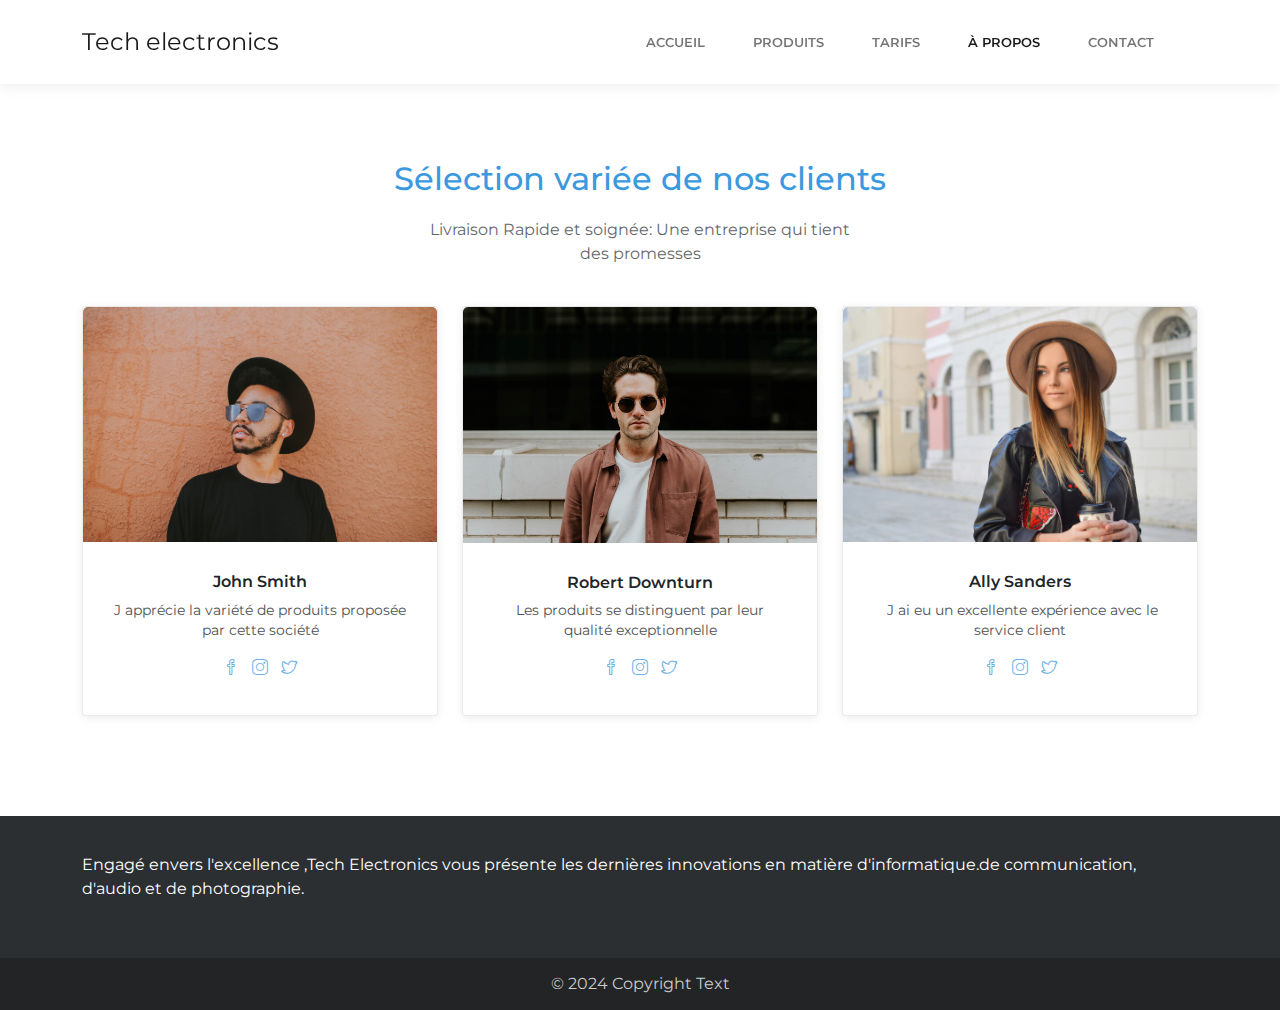
<file: Tech electronique/about-us.html>
<!DOCTYPE html>
<html lang="en">

<head>
    <meta charset="utf-8">
    <meta name="viewport" content="width=device-width, initial-scale=1.0, shrink-to-fit=no">
    <title>About Us - Brand</title>
    <link rel="stylesheet" href="assets/bootstrap/css/bootstrap.min.css">
    <link rel="stylesheet" href="https://fonts.googleapis.com/css?family=Montserrat:400,400i,700,700i,600,600i&amp;display=swap">
    <link rel="stylesheet" href="assets/fonts/simple-line-icons.min.css">
    <link rel="stylesheet" href="assets/css/baguetteBox.min.css">
    <link rel="stylesheet" href="assets/css/vanilla-zoom.min.css">
</head>

<body>
    <nav class="navbar navbar-light navbar-expand-lg fixed-top bg-white clean-navbar">
        <div class="container"><a class="navbar-brand logo" href="/">Tech electronics</a><button data-bs-toggle="collapse" class="navbar-toggler" data-bs-target="#navcol-1"><span class="visually-hidden">Toggle navigation</span><span class="navbar-toggler-icon"></span></button>
            <div class="collapse navbar-collapse" id="navcol-1">
                <ul class="navbar-nav ms-auto">
                    <li class="nav-item"><a class="nav-link" href="index.html">Accueil</a></li>
                    <li class="nav-item"><a class="nav-link" href="features.html">Produits</a></li>
                    <li class="nav-item"><a class="nav-link" href="pricing.html">tarifs</a></li>
                    <li class="nav-item"><a class="nav-link active" href="about-us.html">à propos</a></li>
                    <li class="nav-item"><a class="nav-link" href="contact-us.php">Contact&nbsp;</a></li>
                </ul>
            </div>
        </div>
    </nav>
    <main class="page">
        <section class="clean-block about-us">
            <div class="container">
                <div class="block-heading">
                    <h2 class="text-info">Sélection variée de nos clients</h2>
                    <p>Livraison Rapide et soignée: Une entreprise qui tient des promesses</p>
                </div>
                <div class="row justify-content-center">
                    <div class="col-sm-6 col-lg-4">
                        <div class="card text-center clean-card"><img class="card-img-top w-100 d-block" src="assets/img/avatars/avatar1.jpg">
                            <div class="card-body info">
                                <h4 class="card-title">John Smith</h4>
                                <p class="card-text">J apprécie la variété de produits proposée par cette société</p>
                                <div class="icons"><a href="#"><i class="icon-social-facebook"></i></a><a href="#"><i class="icon-social-instagram"></i></a><a href="#"><i class="icon-social-twitter"></i></a></div>
                            </div>
                        </div>
                    </div>
                    <div class="col-sm-6 col-lg-4">
                        <div class="card text-center clean-card"><img class="card-img-top w-100 d-block" src="assets/img/avatars/avatar2.jpg">
                            <div class="card-body info">
                                <h4 class="card-title">Robert Downturn</h4>
                                <p class="card-text">Les produits se distinguent par leur qualité exceptionnelle</p>
                                <div class="icons"><a href="#"><i class="icon-social-facebook"></i></a><a href="#"><i class="icon-social-instagram"></i></a><a href="#"><i class="icon-social-twitter"></i></a></div>
                            </div>
                        </div>
                    </div>
                    <div class="col-sm-6 col-lg-4">
                        <div class="card text-center clean-card"><img class="card-img-top w-100 d-block" src="assets/img/avatars/avatar3.jpg">
                            <div class="card-body info">
                                <h4 class="card-title">Ally Sanders</h4>
                                <p class="card-text">&nbsp;J ai eu un excellente expérience avec le service client</p>
                                <div class="icons"><a href="#"><i class="icon-social-facebook"></i></a><a href="#"><i class="icon-social-instagram"></i></a><a href="#"><i class="icon-social-twitter"></i></a></div>
                            </div>
                        </div>
                    </div>
                </div>
            </div>
        </section>
    </main>
    <footer class="page-footer dark">
        <div class="container">
            <div class="row">
                <div class="col"><label class="col-form-label text-white">Engagé envers l'excellence ,Tech Electronics vous présente les dernières innovations en matière d'informatique.de communication, d'audio et de photographie.</label></div>
            </div>
        </div>
        <div class="footer-copyright">
            <p>© 2024 Copyright Text</p>
        </div>
    </footer>
    <script src="assets/bootstrap/js/bootstrap.min.js"></script>
    <script src="assets/js/baguetteBox.min.js"></script>
    <script src="assets/js/vanilla-zoom.js"></script>
    <script src="assets/js/theme.js"></script>
</body>

</html>
</file>
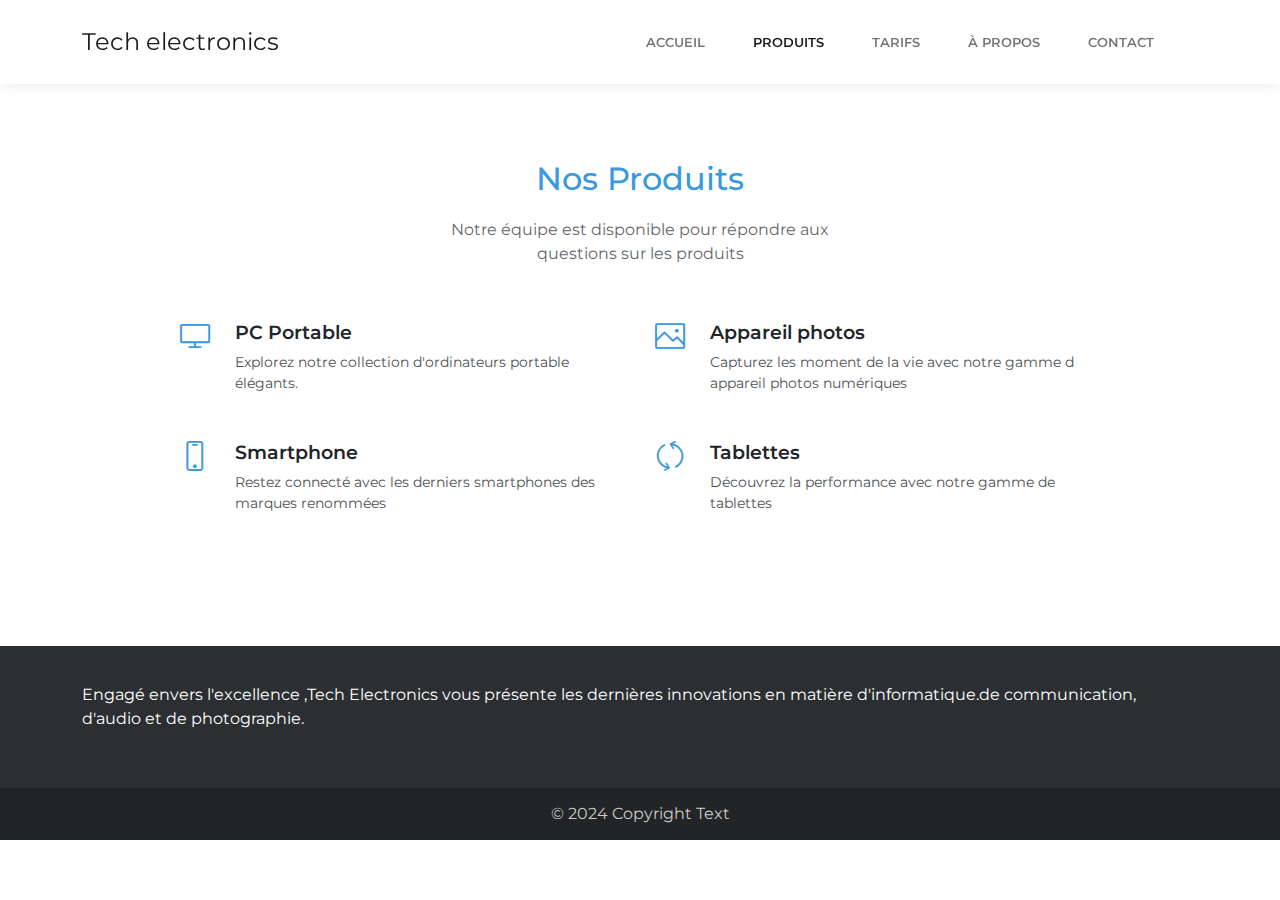
<file: Tech electronique/features.html>
<!DOCTYPE html>
<html lang="en">

<head>
    <meta charset="utf-8">
    <meta name="viewport" content="width=device-width, initial-scale=1.0, shrink-to-fit=no">
    <title>Features - Brand</title>
    <link rel="stylesheet" href="assets/bootstrap/css/bootstrap.min.css">
    <link rel="stylesheet" href="https://fonts.googleapis.com/css?family=Montserrat:400,400i,700,700i,600,600i&amp;display=swap">
    <link rel="stylesheet" href="assets/fonts/simple-line-icons.min.css">
    <link rel="stylesheet" href="assets/css/baguetteBox.min.css">
    <link rel="stylesheet" href="assets/css/vanilla-zoom.min.css">
</head>

<body>
    <nav class="navbar navbar-light navbar-expand-lg fixed-top bg-white clean-navbar">
        <div class="container"><a class="navbar-brand logo" href="/">Tech electronics</a><button data-bs-toggle="collapse" class="navbar-toggler" data-bs-target="#navcol-1"><span class="visually-hidden">Toggle navigation</span><span class="navbar-toggler-icon"></span></button>
            <div class="collapse navbar-collapse" id="navcol-1">
                <ul class="navbar-nav ms-auto">
                    <li class="nav-item"><a class="nav-link" href="index.html">Accueil</a></li>
                    <li class="nav-item"><a class="nav-link active" href="features.html">Produits</a></li>
                    <li class="nav-item"><a class="nav-link" href="pricing.html">tarifs</a></li>
                    <li class="nav-item"><a class="nav-link" href="about-us.html">à propos</a></li>
                    <li class="nav-item"><a class="nav-link" href="contact-us.php">Contact&nbsp;</a></li>
                </ul>
            </div>
        </div>
    </nav>
    <main class="page">
        <section class="clean-block features">
            <div class="container">
                <div class="block-heading">
                    <h2 class="text-info">Nos Produits</h2>
                    <p>Notre équipe est disponible pour répondre aux questions sur les produits</p>
                </div>
                <div class="row justify-content-center">
                    <div class="col-md-5 feature-box"><i class="icon-screen-desktop icon"></i>
                        <h4>PC Portable&nbsp;</h4>
                        <p>Explorez notre collection d'ordinateurs portable élégants.</p>
                    </div>
                    <div class="col-md-5 feature-box"><i class="icon-picture icon"></i>
                        <h4>Appareil photos</h4>
                        <p>Capturez les moment de la vie avec notre gamme d appareil photos numériques</p>
                    </div>
                    <div class="col-md-5 feature-box"><i class="icon-screen-smartphone icon"></i>
                        <h4>Smartphone</h4>
                        <p>Restez connecté avec les derniers smartphones des marques renommées</p>
                    </div>
                    <div class="col-md-5 feature-box"><i class="icon-refresh icon"></i>
                        <h4>Tablettes</h4>
                        <p>Découvrez la performance avec notre gamme de tablettes</p>
                    </div>
                </div>
            </div>
        </section>
    </main>
    <footer class="page-footer dark">
        <div class="container">
            <div class="row">
                <div class="col"><label class="col-form-label text-white">Engagé envers l'excellence ,Tech Electronics vous présente les dernières innovations en matière d'informatique.de communication, d'audio et de photographie.</label></div>
            </div>
        </div>
        <div class="footer-copyright">
            <p>© 2024 Copyright Text</p>
        </div>
    </footer>
    <script src="assets/bootstrap/js/bootstrap.min.js"></script>
    <script src="assets/js/baguetteBox.min.js"></script>
    <script src="assets/js/vanilla-zoom.js"></script>
    <script src="assets/js/theme.js"></script>
</body>

</html>
</file>
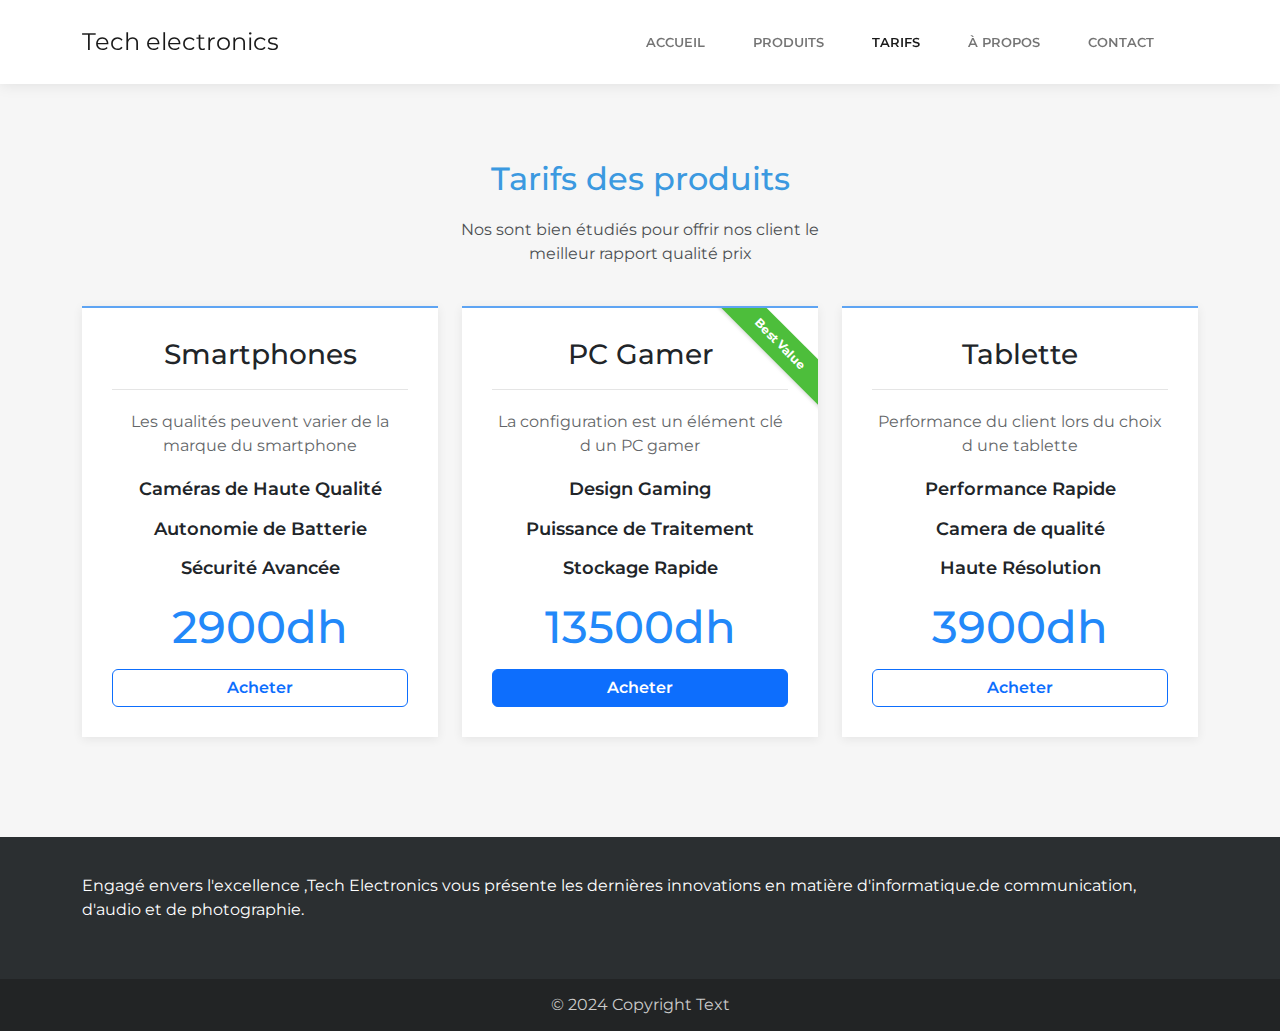
<file: Tech electronique/pricing.html>
<!DOCTYPE html>
<html lang="en">

<head>
    <meta charset="utf-8">
    <meta name="viewport" content="width=device-width, initial-scale=1.0, shrink-to-fit=no">
    <title>Pricing - Brand</title>
    <link rel="stylesheet" href="assets/bootstrap/css/bootstrap.min.css">
    <link rel="stylesheet" href="https://fonts.googleapis.com/css?family=Montserrat:400,400i,700,700i,600,600i&amp;display=swap">
    <link rel="stylesheet" href="assets/css/baguetteBox.min.css">
    <link rel="stylesheet" href="assets/css/vanilla-zoom.min.css">
</head>

<body>
    <nav class="navbar navbar-light navbar-expand-lg fixed-top bg-white clean-navbar">
        <div class="container"><a class="navbar-brand logo" href="/">Tech electronics</a><button data-bs-toggle="collapse" class="navbar-toggler" data-bs-target="#navcol-1"><span class="visually-hidden">Toggle navigation</span><span class="navbar-toggler-icon"></span></button>
            <div class="collapse navbar-collapse" id="navcol-1">
                <ul class="navbar-nav ms-auto">
                    <li class="nav-item"><a class="nav-link" href="index.html">Accueil</a></li>
                    <li class="nav-item"><a class="nav-link" href="features.html">Produits</a></li>
                    <li class="nav-item"><a class="nav-link active" href="pricing.html">tarifs</a></li>
                    <li class="nav-item"><a class="nav-link" href="about-us.html">à propos</a></li>
                    <li class="nav-item"><a class="nav-link" href="contact-us.php">Contact&nbsp;</a></li>
                </ul>
            </div>
        </div>
    </nav>
    <main class="page pricing-table-page">
        <section class="clean-block clean-pricing dark">
            <div class="container">
                <div class="block-heading">
                    <h2 class="text-info">Tarifs des produits</h2>
                    <p>Nos sont bien étudiés pour offrir nos client le meilleur rapport qualité prix</p>
                </div>
                <div class="row justify-content-center">
                    <div class="col-md-5 col-lg-4">
                        <div class="clean-pricing-item">
                            <div class="heading">
                                <h3>Smartphones</h3>
                            </div>
                            <p>Les qualités peuvent varier de la marque du smartphone</p>
                            <div class="features">
                                <h4><span class="feature">Caméras de Haute Qualité</span></h4>
                                <h4><span class="feature">Autonomie de Batterie</span></h4>
                                <h4><span class="feature">Sécurité Avancée</span></h4>
                            </div>
                            <div class="price">
                                <h4>2900dh</h4>
                            </div><button class="btn btn-outline-primary d-block w-100" type="button">Acheter</button>
                        </div>
                    </div>
                    <div class="col-md-5 col-lg-4">
                        <div class="clean-pricing-item">
                            <div class="ribbon"><span>Best Value</span></div>
                            <div class="heading">
                                <h3>PC Gamer</h3>
                            </div>
                            <p>La configuration est un élément clé d un PC gamer</p>
                            <div class="features">
                                <h4><span class="feature">Design Gaming</span></h4>
                                <h4><span class="feature">Puissance de Traitement</span></h4>
                                <h4><span class="feature">Stockage Rapide</span></h4>
                            </div>
                            <div class="price">
                                <h4>13500dh</h4>
                            </div><button class="btn btn-primary d-block w-100" type="button">Acheter</button>
                        </div>
                    </div>
                    <div class="col-md-5 col-lg-4">
                        <div class="clean-pricing-item">
                            <div class="heading">
                                <h3>Tablette</h3>
                            </div>
                            <p>Performance du client lors du choix d une tablette</p>
                            <div class="features">
                                <h4><span class="feature">Performance Rapide</span></h4>
                                <h4><span class="feature">Camera de qualité</span></h4>
                                <h4><span class="feature">Haute Résolution</span></h4>
                            </div>
                            <div class="price">
                                <h4>3900dh</h4>
                            </div><button class="btn btn-outline-primary d-block w-100" type="button">Acheter</button>
                        </div>
                    </div>
                </div>
            </div>
        </section>
    </main>
    <footer class="page-footer dark">
        <div class="container">
            <div class="row">
                <div class="col"><label class="col-form-label text-white">Engagé envers l'excellence ,Tech Electronics vous présente les dernières innovations en matière d'informatique.de communication, d'audio et de photographie.</label></div>
            </div>
        </div>
        <div class="footer-copyright">
            <p>© 2024 Copyright Text</p>
        </div>
    </footer>
    <script src="assets/bootstrap/js/bootstrap.min.js"></script>
    <script src="assets/js/baguetteBox.min.js"></script>
    <script src="assets/js/vanilla-zoom.js"></script>
    <script src="assets/js/theme.js"></script>
</body>

</html>
</file>
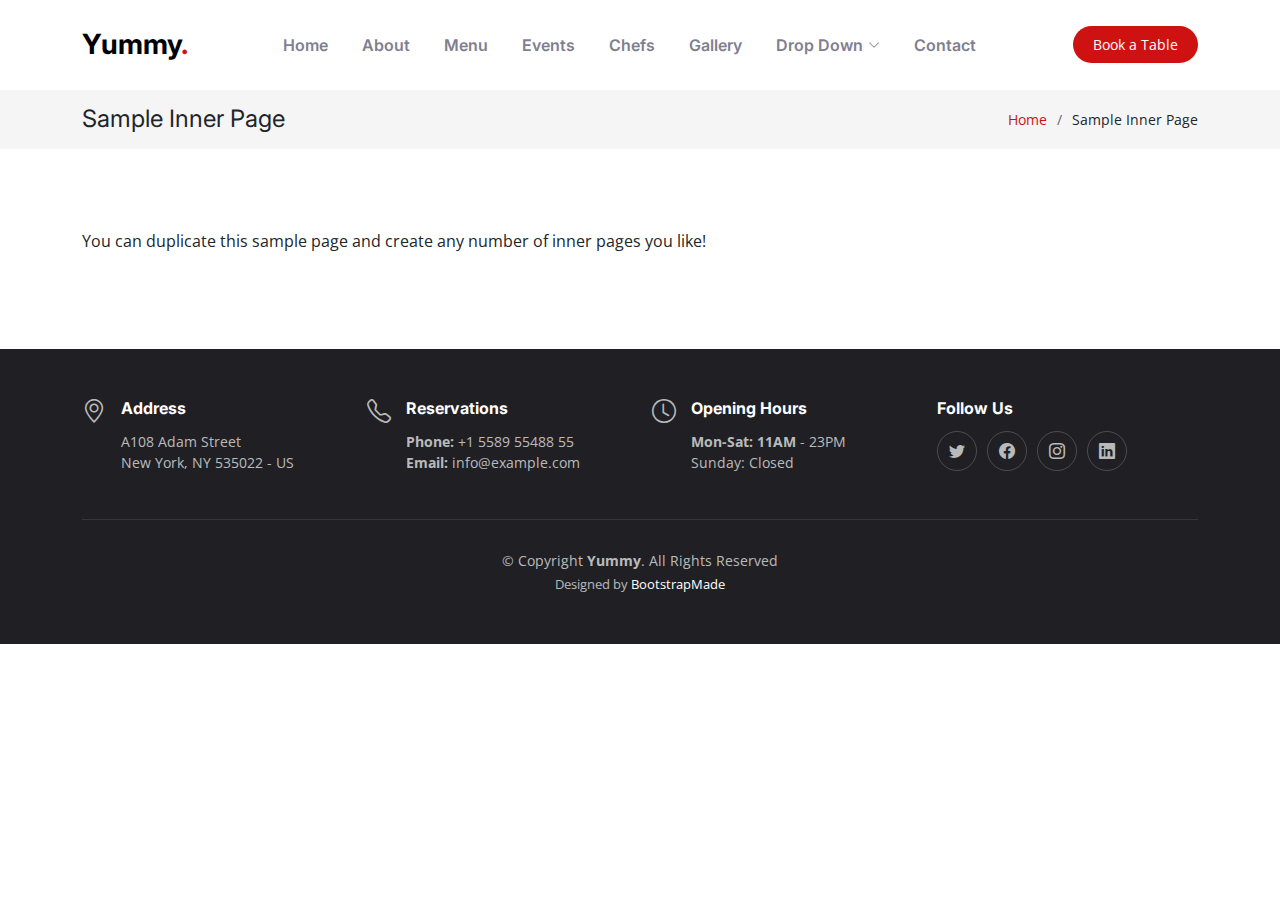
<file: Projet -Luxe Resto/Yummy/sample-inner-page.html>
<!DOCTYPE html>
<html lang="en">

<head>
  <meta charset="utf-8">
  <meta content="width=device-width, initial-scale=1.0" name="viewport">

  <title>[Template] Sample Inner Page</title>
  <meta content="" name="description">
  <meta content="" name="keywords">

  <!-- Favicons -->
  <link href="assets/img/favicon.png" rel="icon">
  <link href="assets/img/apple-touch-icon.png" rel="apple-touch-icon">

  <!-- Google Fonts -->
  <link rel="preconnect" href="https://fonts.googleapis.com">
  <link rel="preconnect" href="https://fonts.gstatic.com" crossorigin>
  <link href="https://fonts.googleapis.com/css2?family=Open+Sans:ital,wght@0,300;0,400;0,500;0,600;0,700;1,300;1,400;1,600;1,700&family=Amatic+SC:ital,wght@0,300;0,400;0,500;0,600;0,700;1,300;1,400;1,500;1,600;1,700&family=Inter:ital,wght@0,300;0,400;0,500;0,600;0,700;1,300;1,400;1,500;1,600;1,700&display=swap" rel="stylesheet">

  <!-- Vendor CSS Files -->
  <link href="assets/vendor/bootstrap/css/bootstrap.min.css" rel="stylesheet">
  <link href="assets/vendor/bootstrap-icons/bootstrap-icons.css" rel="stylesheet">
  <link href="assets/vendor/aos/aos.css" rel="stylesheet">
  <link href="assets/vendor/glightbox/css/glightbox.min.css" rel="stylesheet">
  <link href="assets/vendor/swiper/swiper-bundle.min.css" rel="stylesheet">

  <!-- Template Main CSS File -->
  <link href="assets/css/main.css" rel="stylesheet">

  <!-- =======================================================
  * Template Name: Yummy
  * Updated: Sep 18 2023 with Bootstrap v5.3.2
  * Template URL: https://bootstrapmade.com/yummy-bootstrap-restaurant-website-template/
  * Author: BootstrapMade.com
  * License: https://bootstrapmade.com/license/
  ======================================================== -->
</head>

<body>

  <!-- ======= Header ======= -->
  <header id="header" class="header fixed-top d-flex align-items-center">
    <div class="container d-flex align-items-center justify-content-between">

      <a href="index.html" class="logo d-flex align-items-center me-auto me-lg-0">
        <!-- Uncomment the line below if you also wish to use an image logo -->
        <!-- <img src="assets/img/logo.png" alt=""> -->
        <h1>Yummy<span>.</span></h1>
      </a>

      <nav id="navbar" class="navbar">
        <ul>
          <li><a href="#hero">Home</a></li>
          <li><a href="#about">About</a></li>
          <li><a href="#menu">Menu</a></li>
          <li><a href="#events">Events</a></li>
          <li><a href="#chefs">Chefs</a></li>
          <li><a href="#gallery">Gallery</a></li>
          <li class="dropdown"><a href="#"><span>Drop Down</span> <i class="bi bi-chevron-down dropdown-indicator"></i></a>
            <ul>
              <li><a href="#">Drop Down 1</a></li>
              <li class="dropdown"><a href="#"><span>Deep Drop Down</span> <i class="bi bi-chevron-down dropdown-indicator"></i></a>
                <ul>
                  <li><a href="#">Deep Drop Down 1</a></li>
                  <li><a href="#">Deep Drop Down 2</a></li>
                  <li><a href="#">Deep Drop Down 3</a></li>
                  <li><a href="#">Deep Drop Down 4</a></li>
                  <li><a href="#">Deep Drop Down 5</a></li>
                </ul>
              </li>
              <li><a href="#">Drop Down 2</a></li>
              <li><a href="#">Drop Down 3</a></li>
              <li><a href="#">Drop Down 4</a></li>
            </ul>
          </li>
          <li><a href="#contact">Contact</a></li>
        </ul>
      </nav><!-- .navbar -->

      <a class="btn-book-a-table" href="#book-a-table">Book a Table</a>
      <i class="mobile-nav-toggle mobile-nav-show bi bi-list"></i>
      <i class="mobile-nav-toggle mobile-nav-hide d-none bi bi-x"></i>

    </div>
  </header><!-- End Header -->

  <main id="main">

    <!-- ======= Breadcrumbs ======= -->
    <div class="breadcrumbs">
      <div class="container">

        <div class="d-flex justify-content-between align-items-center">
          <h2>Sample Inner Page</h2>
          <ol>
            <li><a href="index.html">Home</a></li>
            <li>Sample Inner Page</li>
          </ol>
        </div>

      </div>
    </div><!-- End Breadcrumbs -->

    <section class="sample-page">
      <div class="container" data-aos="fade-up">

        <p>
          You can duplicate this sample page and create any number of inner pages you like!
        </p>

      </div>
    </section>

  </main><!-- End #main -->

  <!-- ======= Footer ======= -->
  <footer id="footer" class="footer">

    <div class="container">
      <div class="row gy-3">
        <div class="col-lg-3 col-md-6 d-flex">
          <i class="bi bi-geo-alt icon"></i>
          <div>
            <h4>Address</h4>
            <p>
              A108 Adam Street <br>
              New York, NY 535022 - US<br>
            </p>
          </div>

        </div>

        <div class="col-lg-3 col-md-6 footer-links d-flex">
          <i class="bi bi-telephone icon"></i>
          <div>
            <h4>Reservations</h4>
            <p>
              <strong>Phone:</strong> +1 5589 55488 55<br>
              <strong>Email:</strong> info@example.com<br>
            </p>
          </div>
        </div>

        <div class="col-lg-3 col-md-6 footer-links d-flex">
          <i class="bi bi-clock icon"></i>
          <div>
            <h4>Opening Hours</h4>
            <p>
              <strong>Mon-Sat: 11AM</strong> - 23PM<br>
              Sunday: Closed
            </p>
          </div>
        </div>

        <div class="col-lg-3 col-md-6 footer-links">
          <h4>Follow Us</h4>
          <div class="social-links d-flex">
            <a href="#" class="twitter"><i class="bi bi-twitter"></i></a>
            <a href="#" class="facebook"><i class="bi bi-facebook"></i></a>
            <a href="#" class="instagram"><i class="bi bi-instagram"></i></a>
            <a href="#" class="linkedin"><i class="bi bi-linkedin"></i></a>
          </div>
        </div>

      </div>
    </div>

    <div class="container">
      <div class="copyright">
        &copy; Copyright <strong><span>Yummy</span></strong>. All Rights Reserved
      </div>
      <div class="credits">
        <!-- All the links in the footer should remain intact. -->
        <!-- You can delete the links only if you purchased the pro version. -->
        <!-- Licensing information: https://bootstrapmade.com/license/ -->
        <!-- Purchase the pro version with working PHP/AJAX contact form: https://bootstrapmade.com/yummy-bootstrap-restaurant-website-template/ -->
        Designed by <a href="https://bootstrapmade.com/">BootstrapMade</a>
      </div>
    </div>

  </footer><!-- End Footer -->
  <!-- End Footer -->

  <a href="#" class="scroll-top d-flex align-items-center justify-content-center"><i class="bi bi-arrow-up-short"></i></a>

  <div id="preloader"></div>

  <!-- Vendor JS Files -->
  <script src="assets/vendor/bootstrap/js/bootstrap.bundle.min.js"></script>
  <script src="assets/vendor/aos/aos.js"></script>
  <script src="assets/vendor/glightbox/js/glightbox.min.js"></script>
  <script src="assets/vendor/purecounter/purecounter_vanilla.js"></script>
  <script src="assets/vendor/swiper/swiper-bundle.min.js"></script>
  <script src="assets/vendor/php-email-form/validate.js"></script>

  <!-- Template Main JS File -->
  <script src="assets/js/main.js"></script>

</body>

</html>
</file>
<file: Projet -Luxe Resto/Yummy/assets/css/main.css>
/**
* Template Name: Yummy
* Updated: Sep 18 2023 with Bootstrap v5.3.2
* Template URL: https://bootstrapmade.com/yummy-bootstrap-restaurant-website-template/
* Author: BootstrapMade.com
* License: https://bootstrapmade.com/license/
*/

/*--------------------------------------------------------------
# Set main reusable colors and fonts using CSS variables
# Learn more about CSS variables at https://developer.mozilla.org/en-US/docs/Web/CSS/Using_CSS_custom_properties
--------------------------------------------------------------*/
/* Fonts */
:root {
  --font-default: "Open Sans", system-ui, -apple-system, "Segoe UI", Roboto, "Helvetica Neue", Arial, "Noto Sans", "Liberation Sans", sans-serif, "Apple Color Emoji", "Segoe UI Emoji", "Segoe UI Symbol", "Noto Color Emoji";
  --font-primary: "Amatic SC", sans-serif;
  --font-secondary: "Inter", sans-serif;
}

/* Colors */
:root {
  --color-default: #212529;
  --color-primary: #ce1212;
  --color-secondary: #37373f;
}

/* Smooth scroll behavior */
:root {
  scroll-behavior: smooth;
}

/*--------------------------------------------------------------
# General
--------------------------------------------------------------*/
body {
  font-family: var(--font-default);
  color: var(--color-default);
}

a {
  color: var(--color-primary);
  text-decoration: none;
}

a:hover {
  color: #ec2727;
  text-decoration: none;
}

h1,
h2,
h3,
h4,
h5,
h6 {
  font-family: var(--font-secondary);
}

/*--------------------------------------------------------------
# Sections & Section Header
--------------------------------------------------------------*/
section {
  overflow: hidden;
  padding: 80px 0;
}

.section-bg {
  background-color: #eee;
}

.section-header {
  text-align: center;
  padding-bottom: 30px;
}

.section-header h2 {
  font-size: 13px;
  letter-spacing: 1px;
  font-weight: 400;
  margin: 0;
  padding: 0;
  color: #7f7f90;
  text-transform: uppercase;
  font-family: var(--font-default);
}

.section-header p {
  margin: 0;
  font-size: 48px;
  font-weight: 400;
  font-family: var(--font-primary);
}

.section-header p span {
  color: var(--color-primary);
}

/*--------------------------------------------------------------
# Breadcrumbs
--------------------------------------------------------------*/
.breadcrumbs {
  padding: 15px 0;
  background: rgba(55, 55, 63, 0.05);
  margin-top: 90px;
}

@media (max-width: 575px) {
  .breadcrumbs {
    margin-top: 70px;
  }
}

.breadcrumbs h2 {
  font-size: 24px;
  font-weight: 400;
  margin: 0;
}

.breadcrumbs ol {
  display: flex;
  flex-wrap: wrap;
  list-style: none;
  padding: 0;
  margin: 0;
  font-size: 14px;
}

.breadcrumbs ol li+li {
  padding-left: 10px;
}

.breadcrumbs ol li+li::before {
  display: inline-block;
  padding-right: 10px;
  color: #676775;
  content: "/";
}

@media (max-width: 992px) {
  .breadcrumbs .d-flex {
    display: block !important;
  }

  .breadcrumbs h2 {
    margin-bottom: 10px;
  }

  .breadcrumbs ol {
    display: block;
  }

  .breadcrumbs ol li {
    display: inline-block;
  }
}

/*--------------------------------------------------------------
# Scroll top button
--------------------------------------------------------------*/
.scroll-top {
  position: fixed;
  visibility: hidden;
  opacity: 0;
  right: 15px;
  bottom: 15px;
  z-index: 99999;
  background: var(--color-primary);
  width: 44px;
  height: 44px;
  border-radius: 50px;
  transition: all 0.4s;
}

.scroll-top i {
  font-size: 24px;
  color: #fff;
  line-height: 0;
}

.scroll-top:hover {
  background: #ec2727;
  color: #fff;
}

.scroll-top.active {
  visibility: visible;
  opacity: 1;
}

/*--------------------------------------------------------------
# Preloader
--------------------------------------------------------------*/
#preloader {
  position: fixed;
  inset: 0;
  z-index: 9999;
  overflow: hidden;
  background: #fff;
  transition: all 0.6s ease-out;
  width: 100%;
  height: 100vh;
}

#preloader:before,
#preloader:after {
  content: "";
  position: absolute;
  border: 4px solid var(--color-primary);
  border-radius: 50%;
  animation: animate-preloader 2s cubic-bezier(0, 0.2, 0.8, 1) infinite;
}

#preloader:after {
  animation-delay: -0.5s;
}

@keyframes animate-preloader {
  0% {
    width: 10px;
    height: 10px;
    top: calc(50% - 5px);
    left: calc(50% - 5px);
    opacity: 1;
  }

  100% {
    width: 72px;
    height: 72px;
    top: calc(50% - 36px);
    left: calc(50% - 36px);
    opacity: 0;
  }
}

/*--------------------------------------------------------------
# Disable aos animation delay on mobile devices
--------------------------------------------------------------*/
@media screen and (max-width: 768px) {
  [data-aos-delay] {
    transition-delay: 0 !important;
  }
}

/*--------------------------------------------------------------
# Header
--------------------------------------------------------------*/
.header {
  background: #fff;
  transition: all 0.5s;
  z-index: 997;
  height: 90px;
  border-bottom: 1px solid #fff;
}

@media (max-width: 575px) {
  .header {
    height: 70px;
  }
}

.header.sticked {
  border-color: #fff;
  border-color: #eee;
}

.header .logo img {
  max-height: 40px;
  margin-right: 6px;
}

.header .logo h1 {
  font-size: 28px;
  font-weight: 700;
  color: #000;
  margin: 0;
  font-family: var(--font-secondary);
}

.header .logo h1 span {
  color: var(--color-primary);
}

.header .btn-book-a-table,
.header .btn-book-a-table:focus {
  font-size: 14px;
  color: #fff;
  background: var(--color-primary);
  padding: 8px 20px;
  margin-left: 30px;
  border-radius: 50px;
  transition: 0.3s;
}

.header .btn-book-a-table:hover,
.header .btn-book-a-table:focus:hover {
  color: #fff;
  background: rgba(206, 18, 18, 0.8);
}

section {
  scroll-margin-top: 90px;
}

/*--------------------------------------------------------------
# Desktop Navigation
--------------------------------------------------------------*/
@media (min-width: 1280px) {
  .navbar {
    padding: 0;
  }

  .navbar ul {
    margin: 0;
    padding: 0;
    display: flex;
    list-style: none;
    align-items: center;
  }

  .navbar li {
    position: relative;
  }

  .navbar>ul>li {
    white-space: nowrap;
    padding: 10px 0 10px 28px;
  }

  .navbar a,
  .navbar a:focus {
    display: flex;
    align-items: center;
    justify-content: space-between;
    padding: 0 3px;
    font-family: var(--font-secondary);
    font-size: 16px;
    font-weight: 600;
    color: #7f7f90;
    white-space: nowrap;
    transition: 0.3s;
    position: relative;
  }

  .navbar a i,
  .navbar a:focus i {
    font-size: 12px;
    line-height: 0;
    margin-left: 5px;
  }

  .navbar>ul>li>a:before {
    content: "";
    position: absolute;
    width: 100%;
    height: 2px;
    bottom: -6px;
    left: 0;
    background-color: var(--color-primary);
    visibility: hidden;
    width: 0px;
    transition: all 0.3s ease-in-out 0s;
  }

  .navbar a:hover:before,
  .navbar li:hover>a:before,
  .navbar .active:before {
    visibility: visible;
    width: 100%;
  }

  .navbar a:hover,
  .navbar .active,
  .navbar .active:focus,
  .navbar li:hover>a {
    color: #000;
  }

  .navbar .dropdown ul {
    display: block;
    position: absolute;
    left: 28px;
    top: calc(100% + 30px);
    margin: 0;
    padding: 10px 0;
    z-index: 99;
    opacity: 0;
    visibility: hidden;
    background: #fff;
    box-shadow: 0px 0px 30px rgba(127, 137, 161, 0.25);
    transition: 0.3s;
    border-radius: 4px;
  }

  .navbar .dropdown ul li {
    min-width: 200px;
  }

  .navbar .dropdown ul a {
    padding: 10px 20px;
    font-size: 15px;
    text-transform: none;
    font-weight: 600;
  }

  .navbar .dropdown ul a i {
    font-size: 12px;
  }

  .navbar .dropdown ul a:hover,
  .navbar .dropdown ul .active:hover,
  .navbar .dropdown ul li:hover>a {
    color: var(--color-primary);
  }

  .navbar .dropdown:hover>ul {
    opacity: 1;
    top: 100%;
    visibility: visible;
  }

  .navbar .dropdown .dropdown ul {
    top: 0;
    left: calc(100% - 30px);
    visibility: hidden;
  }

  .navbar .dropdown .dropdown:hover>ul {
    opacity: 1;
    top: 0;
    left: 100%;
    visibility: visible;
  }
}

@media (min-width: 1280px) and (max-width: 1366px) {
  .navbar .dropdown .dropdown ul {
    left: -90%;
  }

  .navbar .dropdown .dropdown:hover>ul {
    left: -100%;
  }
}

@media (min-width: 1280px) {

  .mobile-nav-show,
  .mobile-nav-hide {
    display: none;
  }
}

/*--------------------------------------------------------------
# Mobile Navigation
--------------------------------------------------------------*/
@media (max-width: 1279px) {
  .navbar {
    position: fixed;
    top: 0;
    right: -100%;
    width: 100%;
    max-width: 400px;
    border-left: 1px solid #666;
    bottom: 0;
    transition: 0.3s;
    z-index: 9997;
  }

  .navbar ul {
    position: absolute;
    inset: 0;
    padding: 50px 0 10px 0;
    margin: 0;
    background: rgba(255, 255, 255, 0.9);
    overflow-y: auto;
    transition: 0.3s;
    z-index: 9998;
  }

  .navbar a,
  .navbar a:focus {
    display: flex;
    align-items: center;
    justify-content: space-between;
    padding: 10px 20px;
    font-family: var(--font-secondary);
    border-bottom: 2px solid rgba(255, 255, 255, 0.8);
    font-size: 16px;
    font-weight: 600;
    color: #7f7f90;
    white-space: nowrap;
    transition: 0.3s;
  }

  .navbar a i,
  .navbar a:focus i {
    font-size: 12px;
    line-height: 0;
    margin-left: 5px;
  }

  .navbar a:hover,
  .navbar li:hover>a {
    color: #000;
  }

  .navbar .active,
  .navbar .active:focus {
    color: #000;
    border-color: var(--color-primary);
  }

  .navbar .dropdown ul,
  .navbar .dropdown .dropdown ul {
    position: static;
    display: none;
    padding: 10px 0;
    margin: 10px 20px;
    transition: all 0.5s ease-in-out;
    border: 1px solid #eee;
  }

  .navbar .dropdown>.dropdown-active,
  .navbar .dropdown .dropdown>.dropdown-active {
    display: block;
  }

  .mobile-nav-show {
    color: var(--color-secondary);
    font-size: 28px;
    cursor: pointer;
    line-height: 0;
    transition: 0.5s;
    z-index: 9999;
    margin: 0 10px 0 20px;
  }

  .mobile-nav-hide {
    color: var(--color-secondary);
    font-size: 32px;
    cursor: pointer;
    line-height: 0;
    transition: 0.5s;
    position: fixed;
    right: 20px;
    top: 20px;
    z-index: 9999;
  }

  .mobile-nav-active {
    overflow: hidden;
  }

  .mobile-nav-active .navbar {
    right: 0;
  }

  .mobile-nav-active .navbar:before {
    content: "";
    position: fixed;
    inset: 0;
    background: rgba(255, 255, 255, 0.8);
    z-index: 9996;
  }
}

/*--------------------------------------------------------------
# About Section
--------------------------------------------------------------*/
.about .about-img {
  min-height: 500px;
}

.about h3 {
  font-weight: 700;
  font-size: 36px;
  margin-bottom: 30px;
  font-family: var(--font-secondary);
}

.about .call-us {
  left: 10%;
  right: 10%;
  bottom: 10%;
  background-color: #fff;
  box-shadow: 0px 2px 25px rgba(0, 0, 0, 0.08);
  padding: 20px;
  text-align: center;
}

.about .call-us h4 {
  font-size: 24px;
  font-weight: 700;
  margin-bottom: 5px;
  font-family: var(--font-default);
}

.about .call-us p {
  font-size: 28px;
  font-weight: 700;
  color: var(--color-primary);
}

.about .content ul {
  list-style: none;
  padding: 0;
}

.about .content ul li {
  padding: 0 0 8px 26px;
  position: relative;
}

.about .content ul i {
  position: absolute;
  font-size: 20px;
  left: 0;
  top: -3px;
  color: var(--color-primary);
}

.about .content p:last-child {
  margin-bottom: 0;
}

.about .play-btn {
  width: 94px;
  height: 94px;
  background: radial-gradient(var(--color-primary) 50%, rgba(206, 18, 18, 0.4) 52%);
  border-radius: 50%;
  display: block;
  position: absolute;
  left: calc(50% - 47px);
  top: calc(50% - 47px);
  overflow: hidden;
}

.about .play-btn:before {
  content: "";
  position: absolute;
  width: 120px;
  height: 120px;
  animation-delay: 0s;
  animation: pulsate-btn 2s;
  animation-direction: forwards;
  animation-iteration-count: infinite;
  animation-timing-function: steps;
  opacity: 1;
  border-radius: 50%;
  border: 5px solid rgba(206, 18, 18, 0.7);
  top: -15%;
  left: -15%;
  background: rgba(198, 16, 0, 0);
}

.about .play-btn:after {
  content: "";
  position: absolute;
  left: 50%;
  top: 50%;
  transform: translateX(-40%) translateY(-50%);
  width: 0;
  height: 0;
  border-top: 10px solid transparent;
  border-bottom: 10px solid transparent;
  border-left: 15px solid #fff;
  z-index: 100;
  transition: all 400ms cubic-bezier(0.55, 0.055, 0.675, 0.19);
}

.about .play-btn:hover:before {
  content: "";
  position: absolute;
  left: 50%;
  top: 50%;
  transform: translateX(-40%) translateY(-50%);
  width: 0;
  height: 0;
  border: none;
  border-top: 10px solid transparent;
  border-bottom: 10px solid transparent;
  border-left: 15px solid #fff;
  z-index: 200;
  animation: none;
  border-radius: 0;
}

.about .play-btn:hover:after {
  border-left: 15px solid var(--color-primary);
  transform: scale(20);
}

@keyframes pulsate-btn {
  0% {
    transform: scale(0.6, 0.6);
    opacity: 1;
  }

  100% {
    transform: scale(1, 1);
    opacity: 0;
  }
}

/*--------------------------------------------------------------
# Why Us Section
--------------------------------------------------------------*/
.why-us .why-box {
  padding: 30px;
  background: var(--color-primary);
  color: #fff;
}

.why-us .why-box h3 {
  font-weight: 700;
  font-size: 34px;
  margin-bottom: 30px;
}

.why-us .why-box p {
  margin-bottom: 30px;
}

.why-us .why-box .more-btn {
  display: inline-block;
  background: rgba(255, 255, 255, 0.3);
  padding: 6px 30px 8px 30px;
  color: #fff;
  border-radius: 50px;
  transition: all ease-in-out 0.4s;
}

.why-us .why-box .more-btn i {
  font-size: 14px;
}

.why-us .why-box .more-btn:hover {
  color: var(--color-primary);
  background: #fff;
}

.why-us .icon-box {
  text-align: center;
  background: #fff;
  padding: 40px 30px;
  width: 100%;
  height: 100%;
  border: 1px solid rgba(55, 55, 63, 0.1);
  transition: 0.3s;
}

.why-us .icon-box i {
  color: var(--color-primary);
  margin-bottom: 30px;
  font-size: 32px;
  margin-bottom: 30px;
  background: rgba(206, 18, 18, 0.1);
  border-radius: 50px;
  display: flex;
  align-items: center;
  justify-content: center;
  width: 64px;
  height: 64px;
}

.why-us .icon-box h4 {
  font-size: 20px;
  font-weight: 400;
  margin: 0 0 30px 0;
  font-family: var(--font-secondary);
}

.why-us .icon-box p {
  font-size: 15px;
  color: #6c757d;
}

@media (min-width: 1200px) {
  .why-us .icon-box:hover {
    transform: scale(1.1);
  }
}

/*--------------------------------------------------------------
# Stats Counter Section
--------------------------------------------------------------*/
.stats-counter {
  background: linear-gradient(rgba(0, 0, 0, 0.5), rgba(0, 0, 0, 0.5)), url("../img/stats-bg.jpg") center center;
  background-size: cover;
  padding: 100px 0;
}

@media (min-width: 1365px) {
  .stats-counter {
    background-attachment: fixed;
  }
}

.stats-counter .stats-item {
  padding: 30px;
  width: 100%;
}

.stats-counter .stats-item span {
  font-size: 48px;
  display: block;
  color: #fff;
  font-weight: 700;
}

.stats-counter .stats-item p {
  padding: 0;
  margin: 0;
  font-family: var(--font-secondary);
  font-size: 16px;
  font-weight: 700;
  color: rgba(255, 255, 255, 0.6);
}

/*--------------------------------------------------------------
# Menu Section
--------------------------------------------------------------*/
.menu .nav-tabs {
  border: 0;
}

.menu .nav-link {
  margin: 0 10px;
  padding: 10px 5px;
  transition: 0.3s;
  color: var(--color-secondary);
  border-radius: 0;
  cursor: pointer;
  height: 100%;
  border: 0;
  border-bottom: 2px solid #b6b6bf;
}

@media (max-width: 575px) {
  .menu .nav-link {
    margin: 0 10px;
    padding: 10px 0;
  }
}

.menu .nav-link i {
  padding-right: 15px;
  font-size: 48px;
}

.menu .nav-link h4 {
  font-size: 18px;
  font-weight: 400;
  margin: 0;
  font-family: var(--font-secondary);
}

@media (max-width: 575px) {
  .menu .nav-link h4 {
    font-size: 16px;
  }
}

.menu .nav-link:hover {
  color: var(--color-primary);
}

.menu .nav-link.active {
  color: var(--color-primary);
  border-color: var(--color-primary);
}

.menu .tab-content .tab-header {
  padding: 30px 0;
}

.menu .tab-content .tab-header p {
  font-size: 14px;
  text-transform: uppercase;
  color: #676775;
  margin-bottom: 0;
}

.menu .tab-content .tab-header h3 {
  font-size: 36px;
  font-weight: 600;
  color: var(--color-primary);
}

.menu .tab-content .menu-item {
  -moz-text-align-last: center;
  text-align-last: center;
}

.menu .tab-content .menu-item .menu-img {
  padding: 0 60px;
  margin-bottom: 15px;
}

.menu .tab-content .menu-item h4 {
  font-size: 22px;
  font-weight: 500;
  color: var(--color-secondary);
  font-family: var(--font-secondary);
  font-weight: 30px;
  margin-bottom: 5px;
}

.menu .tab-content .menu-item .ingredients {
  font-family: var(--font-secondary);
  color: #8d8d9b;
  margin-bottom: 5px;
}

.menu .tab-content .menu-item .price {
  font-size: 24px;
  font-weight: 700;
  color: var(--color-primary);
}

/*--------------------------------------------------------------
# Testimonials Section
--------------------------------------------------------------*/
.testimonials .section-header {
  margin-bottom: 40px;
}

.testimonials .testimonials-carousel,
.testimonials .testimonials-slider {
  overflow: hidden;
}

.testimonials .testimonial-item .testimonial-content {
  border-left: 3px solid var(--color-primary);
  padding-left: 30px;
}

.testimonials .testimonial-item .testimonial-img {
  border-radius: 50%;
  border: 4px solid #fff;
  margin: 0 auto;
}

.testimonials .testimonial-item h3 {
  font-size: 20px;
  font-weight: bold;
  margin: 10px 0 5px 0;
  color: var(--color-default);
  font-family: var(--font-secondary);
}

.testimonials .testimonial-item h4 {
  font-size: 14px;
  color: #6c757d;
  margin: 0 0 10px 0;
  font-family: var(--font-secondary);
}

.testimonials .testimonial-item .stars i {
  color: #ffc107;
  margin: 0 1px;
}

.testimonials .testimonial-item .quote-icon-left,
.testimonials .testimonial-item .quote-icon-right {
  color: #f05656;
  font-size: 26px;
  line-height: 0;
}

.testimonials .testimonial-item .quote-icon-left {
  display: inline-block;
  left: -5px;
  position: relative;
}

.testimonials .testimonial-item .quote-icon-right {
  display: inline-block;
  right: -5px;
  position: relative;
  top: 10px;
  transform: scale(-1, -1);
}

.testimonials .testimonial-item p {
  font-style: italic;
}

.testimonials .swiper-pagination {
  margin-top: 40px;
  position: relative;
}

.testimonials .swiper-pagination .swiper-pagination-bullet {
  width: 12px;
  height: 12px;
  background-color: #d1d1d7;
  opacity: 1;
}

.testimonials .swiper-pagination .swiper-pagination-bullet-active {
  background-color: var(--color-primary);
}

/*--------------------------------------------------------------
# Events Section
--------------------------------------------------------------*/
.events .container-fluid {
  padding: 0;
}

.events .event-item {
  background-size: cover;
  background-position: cente;
  min-height: 600px;
  padding: 30px;
}

@media (max-width: 575px) {
  .events .event-item {
    min-height: 500px;
  }
}

.events .event-item:before {
  content: "";
  background: rgba(0, 0, 0, 0.6);
  position: absolute;
  inset: 0;
}

.events .event-item h3 {
  font-size: 24px;
  font-weight: 700;
  margin-bottom: 5px;
  color: #fff;
  position: relative;
}

.events .event-item .price {
  color: #fff;
  border-bottom: 2px solid var(--color-primary);
  font-size: 32px;
  font-weight: 700;
  margin-bottom: 15px;
  position: relative;
}

.events .event-item .description {
  margin-bottom: 0;
  color: rgba(255, 255, 255, 0.9);
  position: relative;
}

@media (min-width: 1200px) {
  .events .swiper-slide-active+.swiper-slide {
    border-left: 1px solid rgba(255, 255, 255, 0.5);
    border-right: 1px solid rgba(255, 255, 255, 0.5);
    z-index: 1;
  }
}

.events .swiper-pagination {
  margin-top: 20px;
  position: relative;
}

.events .swiper-pagination .swiper-pagination-bullet {
  width: 10px;
  height: 10px;
  background-color: #d1d1d7;
  opacity: 1;
}

.events .swiper-pagination .swiper-pagination-bullet-active {
  background-color: var(--color-primary);
}

/*--------------------------------------------------------------
# Chefs Section
--------------------------------------------------------------*/
.chefs .chef-member {
  overflow: hidden;
  text-align: center;
  border-radius: 5px;
  background: #fff;
  box-shadow: 0px 0 30px rgba(55, 55, 63, 0.08);
  transition: 0.3s;
}

.chefs .chef-member .member-img {
  position: relative;
  overflow: hidden;
}

.chefs .chef-member .member-img:after {
  position: absolute;
  content: "";
  left: 0;
  bottom: 0;
  height: 100%;
  width: 100%;
  background: url(../img/team-shape.svg) no-repeat center bottom;
  background-size: contain;
  z-index: 1;
}

.chefs .chef-member .social {
  position: absolute;
  right: -100%;
  top: 30px;
  opacity: 0;
  border-radius: 4px;
  transition: 0.5s;
  background: rgba(255, 255, 255, 0.3);
  z-index: 2;
}

.chefs .chef-member .social a {
  transition: color 0.3s;
  color: rgba(55, 55, 63, 0.4);
  margin: 15px 12px;
  display: block;
  line-height: 0;
  text-align: center;
}

.chefs .chef-member .social a:hover {
  color: rgba(55, 55, 63, 0.9);
}

.chefs .chef-member .social i {
  font-size: 18px;
}

.chefs .chef-member .member-info {
  padding: 10px 15px 20px 15px;
}

.chefs .chef-member .member-info h4 {
  font-weight: 700;
  margin-bottom: 5px;
  font-size: 20px;
  color: var(--color-secondary);
}

.chefs .chef-member .member-info span {
  display: block;
  font-size: 14px;
  font-weight: 400;
  color: rgba(33, 37, 41, 0.4);
}

.chefs .chef-member .member-info p {
  font-style: italic;
  font-size: 14px;
  padding-top: 15px;
  line-height: 26px;
  color: rgba(33, 37, 41, 0.7);
}

.chefs .chef-member:hover {
  transform: scale(1.08);
  box-shadow: 0px 0 30px rgba(55, 55, 63, 0.15);
}

.chefs .chef-member:hover .social {
  right: 8px;
  opacity: 1;
}

/*--------------------------------------------------------------
# Book A Table Section
--------------------------------------------------------------*/
.book-a-table .reservation-img {
  min-height: 500px;
  background-size: cover;
  background-position: center;
}

.book-a-table .reservation-form-bg {
  background: rgba(55, 55, 63, 0.04);
}

.book-a-table .php-email-form {
  padding: 40px;
}

@media (max-width: 575px) {
  .book-a-table .php-email-form {
    padding: 20px;
  }
}

.book-a-table .php-email-form h3 {
  font-size: 14px;
  font-weight: 700;
  text-transform: uppercase;
  letter-spacing: 1px;
}

.book-a-table .php-email-form h4 {
  font-size: 14px;
  font-weight: 700;
  text-transform: uppercase;
  letter-spacing: 1px;
  margin: 20px 0 0 0;
}

.book-a-table .php-email-form p {
  font-size: 14px;
  margin-bottom: 20px;
}

.book-a-table .php-email-form .error-message {
  display: none;
  color: #fff;
  background: #df1529;
  text-align: left;
  padding: 15px;
  margin-bottom: 24px;
  font-weight: 600;
}

.book-a-table .php-email-form .sent-message {
  display: none;
  color: #fff;
  background: #059652;
  text-align: center;
  padding: 15px;
  margin-bottom: 24px;
  font-weight: 600;
}

.book-a-table .php-email-form .loading {
  display: none;
  background: #fff;
  text-align: center;
  padding: 15px;
  margin-bottom: 24px;
}

.book-a-table .php-email-form .loading:before {
  content: "";
  display: inline-block;
  border-radius: 50%;
  width: 24px;
  height: 24px;
  margin: 0 10px -6px 0;
  border: 3px solid #059652;
  border-top-color: #fff;
  animation: animate-loading 1s linear infinite;
}

.book-a-table .php-email-form input,
.book-a-table .php-email-form textarea {
  border-radius: 0;
  box-shadow: none;
  font-size: 14px;
  border-radius: 0;
}

.book-a-table .php-email-form input:focus,
.book-a-table .php-email-form textarea:focus {
  border-color: var(--color-primary);
}

.book-a-table .php-email-form input {
  padding: 12px 15px;
}

.book-a-table .php-email-form textarea {
  padding: 12px 15px;
}

.book-a-table .php-email-form button[type=submit] {
  background: var(--color-primary);
  border: 0;
  padding: 14px 60px;
  color: #fff;
  transition: 0.4s;
  border-radius: 50px;
}

.book-a-table .php-email-form button[type=submit]:hover {
  background: #ec2727;
}

@keyframes animate-loading {
  0% {
    transform: rotate(0deg);
  }

  100% {
    transform: rotate(360deg);
  }
}

/*--------------------------------------------------------------
# Gallery Section
--------------------------------------------------------------*/
.gallery {
  overflow: hidden;
}

.gallery .swiper-pagination {
  margin-top: 20px;
  position: relative;
}

.gallery .swiper-pagination .swiper-pagination-bullet {
  width: 12px;
  height: 12px;
  background-color: #d1d1d7;
  opacity: 1;
}

.gallery .swiper-pagination .swiper-pagination-bullet-active {
  background-color: var(--color-primary);
}

.gallery .swiper-slide-active {
  text-align: center;
}

@media (min-width: 992px) {
  .gallery .swiper-wrapper {
    padding: 40px 0;
  }

  .gallery .swiper-slide-active {
    border: 6px solid var(--color-primary);
    padding: 4px;
    background: #fff;
    z-index: 1;
    transform: scale(1.2);
  }
}

/*--------------------------------------------------------------
# Contact Section
--------------------------------------------------------------*/
.contact .info-item {
  background: #f4f4f4;
  padding: 30px;
  height: 100%;
}

.contact .info-item .icon {
  display: flex;
  align-items: center;
  justify-content: center;
  width: 56px;
  height: 56px;
  font-size: 24px;
  line-height: 0;
  color: #fff;
  background: var(--color-primary);
  border-radius: 50%;
  margin-right: 15px;
}

.contact .info-item h3 {
  font-size: 20px;
  color: #6c757d;
  font-weight: 700;
  margin: 0 0 5px 0;
}

.contact .info-item p {
  padding: 0;
  margin: 0;
  line-height: 24px;
  font-size: 14px;
}

.contact .info-item .social-links a {
  font-size: 24px;
  display: inline-block;
  color: rgba(55, 55, 63, 0.7);
  line-height: 1;
  margin: 4px 6px 0 0;
  transition: 0.3s;
}

.contact .info-item .social-links a:hover {
  color: var(--color-primary);
}

.contact .php-email-form {
  width: 100%;
  margin-top: 30px;
  background: #fff;
  box-shadow: 0 0 30px rgba(0, 0, 0, 0.08);
}

.contact .php-email-form .form-group {
  padding-bottom: 20px;
}

.contact .php-email-form .error-message {
  display: none;
  color: #fff;
  background: #df1529;
  text-align: left;
  padding: 15px;
  font-weight: 600;
}

.contact .php-email-form .error-message br+br {
  margin-top: 25px;
}

.contact .php-email-form .sent-message {
  display: none;
  color: #fff;
  background: #059652;
  text-align: center;
  padding: 15px;
  font-weight: 600;
}

.contact .php-email-form .loading {
  display: none;
  background: #fff;
  text-align: center;
  padding: 15px;
}

.contact .php-email-form .loading:before {
  content: "";
  display: inline-block;
  border-radius: 50%;
  width: 24px;
  height: 24px;
  margin: 0 10px -6px 0;
  border: 3px solid #059652;
  border-top-color: #fff;
  animation: animate-loading 1s linear infinite;
}

.contact .php-email-form input,
.contact .php-email-form textarea {
  border-radius: 0;
  box-shadow: none;
  font-size: 14px;
}

.contact .php-email-form input:focus,
.contact .php-email-form textarea:focus {
  border-color: var(--color-primary);
}

.contact .php-email-form input {
  height: 48px;
}

.contact .php-email-form textarea {
  padding: 10px 12px;
}

.contact .php-email-form button[type=submit] {
  background: var(--color-primary);
  border: 0;
  padding: 12px 40px;
  color: #fff;
  transition: 0.4s;
  border-radius: 50px;
}

.contact .php-email-form button[type=submit]:hover {
  background: #ec2727;
}

@keyframes animate-loading {
  0% {
    transform: rotate(0deg);
  }

  100% {
    transform: rotate(360deg);
  }
}

/*--------------------------------------------------------------
# Hero Section
--------------------------------------------------------------*/
.hero {
  width: 100%;
  background-size: cover;
  position: relative;
  min-height: 60vh;
  padding: 160px 0 60px 0;
}

.hero h2 {
  font-size: 64px;
  font-weight: 700;
  margin-bottom: 20px;
  color: var(--color-secondary);
  font-family: var(--font-primary);
}

.hero h2 span {
  color: var(--color-primary);
}

.hero p {
  color: #4f4f5a;
  font-weight: 400;
  margin-bottom: 30px;
}

.hero .btn-book-a-table {
  font-weight: 500;
  font-size: 14px;
  letter-spacing: 1px;
  display: inline-block;
  padding: 12px 36px;
  border-radius: 50px;
  transition: 0.5s;
  color: #fff;
  background: var(--color-primary);
  box-shadow: 0 8px 28px rgba(206, 18, 18, 0.2);
}

.hero .btn-book-a-table:hover {
  background: rgba(206, 18, 18, 0.8);
  box-shadow: 0 8px 28px rgba(206, 18, 18, 0.45);
}

.hero .btn-watch-video {
  font-size: 16px;
  transition: 0.5s;
  margin-left: 25px;
  color: var(--font-secondary);
  font-weight: 600;
}

.hero .btn-watch-video i {
  color: var(--color-primary);
  font-size: 32px;
  transition: 0.3s;
  line-height: 0;
  margin-right: 8px;
}

.hero .btn-watch-video:hover {
  color: var(--color-primary);
}

.hero .btn-watch-video:hover i {
  color: rgba(206, 18, 18, 0.8);
}

@media (max-width: 640px) {
  .hero h2 {
    font-size: 36px;
  }

  .hero .btn-get-started,
  .hero .btn-watch-video {
    font-size: 14px;
  }
}

/*--------------------------------------------------------------
# Footer
--------------------------------------------------------------*/
.footer {
  font-size: 14px;
  background-color: #1f1f24;
  padding: 50px 0;
  color: rgba(255, 255, 255, 0.7);
}

.footer .icon {
  margin-right: 15px;
  font-size: 24px;
  line-height: 0;
}

.footer h4 {
  font-size: 16px;
  font-weight: bold;
  position: relative;
  padding-bottom: 5px;
  color: #fff;
}

.footer .footer-links {
  margin-bottom: 30px;
}

.footer .footer-links ul {
  list-style: none;
  padding: 0;
  margin: 0;
}

.footer .footer-links ul li {
  padding: 10px 0;
  display: flex;
  align-items: center;
}

.footer .footer-links ul li:first-child {
  padding-top: 0;
}

.footer .footer-links ul a {
  color: rgba(255, 255, 255, 0.6);
  transition: 0.3s;
  display: inline-block;
  line-height: 1;
}

.footer .footer-links ul a:hover {
  color: #fff;
}

.footer .social-links a {
  display: flex;
  align-items: center;
  justify-content: center;
  width: 40px;
  height: 40px;
  border-radius: 50%;
  border: 1px solid rgba(255, 255, 255, 0.2);
  font-size: 16px;
  color: rgba(255, 255, 255, 0.7);
  margin-right: 10px;
  transition: 0.3s;
}

.footer .social-links a:hover {
  color: #fff;
  border-color: #fff;
}

.footer .copyright {
  text-align: center;
  padding-top: 30px;
  border-top: 1px solid rgba(255, 255, 255, 0.1);
}

.footer .credits {
  padding-top: 4px;
  text-align: center;
  font-size: 13px;
}

.footer .credits a {
  color: #fff;
}
</file>
<file: Tech electronique/assets/css/baguetteBox.min.css>
/* !
 * baguetteBox.js
 * @author  feimosi
 * @version 1.11.1
 * @url https://github.com/feimosi/baguetteBox.js */

#baguetteBox-overlay {
  display: none;
  opacity: 0;
  position: fixed;
  overflow: hidden;
  top: 0;
  left: 0;
  width: 100%;
  height: 100%;
  z-index: 1000000;
  background-color: #222;
  background-color: rgba(0,0,0,.8);
  -webkit-transition: opacity .5s ease;
  transition: opacity .5s ease;
}

#baguetteBox-overlay.visible {
  opacity: 1;
}

#baguetteBox-overlay .full-image {
  display: inline-block;
  position: relative;
  width: 100%;
  height: 100%;
  text-align: center;
}

#baguetteBox-overlay .full-image figure {
  display: inline;
  margin: 0;
  height: 100%;
}

#baguetteBox-overlay .full-image img {
  display: inline-block;
  width: auto;
  height: auto;
  max-height: 100%;
  max-width: 100%;
  vertical-align: middle;
  -webkit-box-shadow: 0 0 8px rgba(0,0,0,.6);
  -moz-box-shadow: 0 0 8px rgba(0,0,0,.6);
  box-shadow: 0 0 8px rgba(0,0,0,.6);
}

#baguetteBox-overlay .full-image figcaption {
  display: block;
  position: absolute;
  bottom: 0;
  width: 100%;
  text-align: center;
  line-height: 1.8;
  white-space: normal;
  color: #ccc;
  background-color: #000;
  background-color: rgba(0,0,0,.6);
  font-family: sans-serif;
}

#baguetteBox-overlay .full-image:before {
  content: "";
  display: inline-block;
  height: 50%;
  width: 1px;
  margin-right: -1px;
}

#baguetteBox-slider {
  position: absolute;
  left: 0;
  top: 0;
  height: 100%;
  width: 100%;
  white-space: nowrap;
  -webkit-transition: left .4s ease,-webkit-transform .4s ease;
  transition: left .4s ease,-webkit-transform .4s ease;
  transition: left .4s ease,transform .4s ease;
  transition: left .4s ease,transform .4s ease,-webkit-transform .4s ease,-moz-transform .4s ease;
}

#baguetteBox-slider.bounce-from-right {
  -webkit-animation: bounceFromRight .4s ease-out;
  animation: bounceFromRight .4s ease-out;
}

#baguetteBox-slider.bounce-from-left {
  -webkit-animation: bounceFromLeft .4s ease-out;
  animation: bounceFromLeft .4s ease-out;
}

@keyframes bounceFromRight {
  0%, 100% {
    margin-left: 0;
  }
  50% {
    margin-left: -30px;
  }
}

@keyframes bounceFromLeft {
  0%, 100% {
    margin-left: 0;
  }
  50% {
    margin-left: 30px;
  }
}

.baguetteBox-button#next-button, .baguetteBox-button#previous-button {
  top: 50%;
  top: calc(50% - 30px);
  width: 44px;
  height: 60px;
}

.baguetteBox-button {
  position: absolute;
  cursor: pointer;
  outline: 0;
  padding: 0;
  margin: 0;
  border: 0;
  -moz-border-radius: 15%;
  border-radius: 15%;
  background-color: #323232;
  background-color: rgba(50,50,50,.5);
  color: #ddd;
  font: 1.6em sans-serif;
  -webkit-transition: background-color .4s ease;
  transition: background-color .4s ease;
}

.baguetteBox-button:focus, .baguetteBox-button:hover {
  background-color: rgba(50,50,50,.9);
}

.baguetteBox-button#next-button {
  right: 2%;
}

.baguetteBox-button#previous-button {
  left: 2%;
}

.baguetteBox-button#close-button {
  top: 20px;
  right: 2%;
  right: calc(2% + 6px);
  width: 30px;
  height: 30px;
}

.baguetteBox-button svg {
  position: absolute;
  left: 0;
  top: 0;
}

.baguetteBox-spinner {
  width: 40px;
  height: 40px;
  display: inline-block;
  position: absolute;
  top: 50%;
  left: 50%;
  margin-top: -20px;
  margin-left: -20px;
}

.baguetteBox-double-bounce1, .baguetteBox-double-bounce2 {
  width: 100%;
  height: 100%;
  -moz-border-radius: 50%;
  border-radius: 50%;
  background-color: #fff;
  opacity: .6;
  position: absolute;
  top: 0;
  left: 0;
  -webkit-animation: bounce 2s infinite ease-in-out;
  animation: bounce 2s infinite ease-in-out;
}

.baguetteBox-double-bounce2 {
  -webkit-animation-delay: -1s;
  animation-delay: -1s;
}

@keyframes bounce {
  0%, 100% {
    -webkit-transform: scale(0);
    -moz-transform: scale(0);
    transform: scale(0);
  }
  50% {
    -webkit-transform: scale(1);
    -moz-transform: scale(1);
    transform: scale(1);
  }
}
</file>
<file: Tech electronique/assets/css/vanilla-zoom.min.css>
.vanilla-zoom {
  width: 100%;
}

.vanilla-zoom .sidebar {
  width: 100%;
  display: flex;
}

.vanilla-zoom .sidebar img.small-preview {
  width: 60px;
  margin-right: 5px;
  cursor: pointer;
  opacity: .5;
}

.vanilla-zoom .sidebar img.small-preview.active, .vanilla-zoom .sidebar img.small-preview:hover {
  opacity: 1;
}

.vanilla-zoom .sidebar img.small-preview:last-child {
  margin-right: 0;
}

.vanilla-zoom .zoomed-image {
  width: 100%;
  height: 300px;
  flex: 1;
  background-repeat: no-repeat;
  background-position: left center;
  background-size: contain;
  margin-bottom: 5px;
}
</file>
